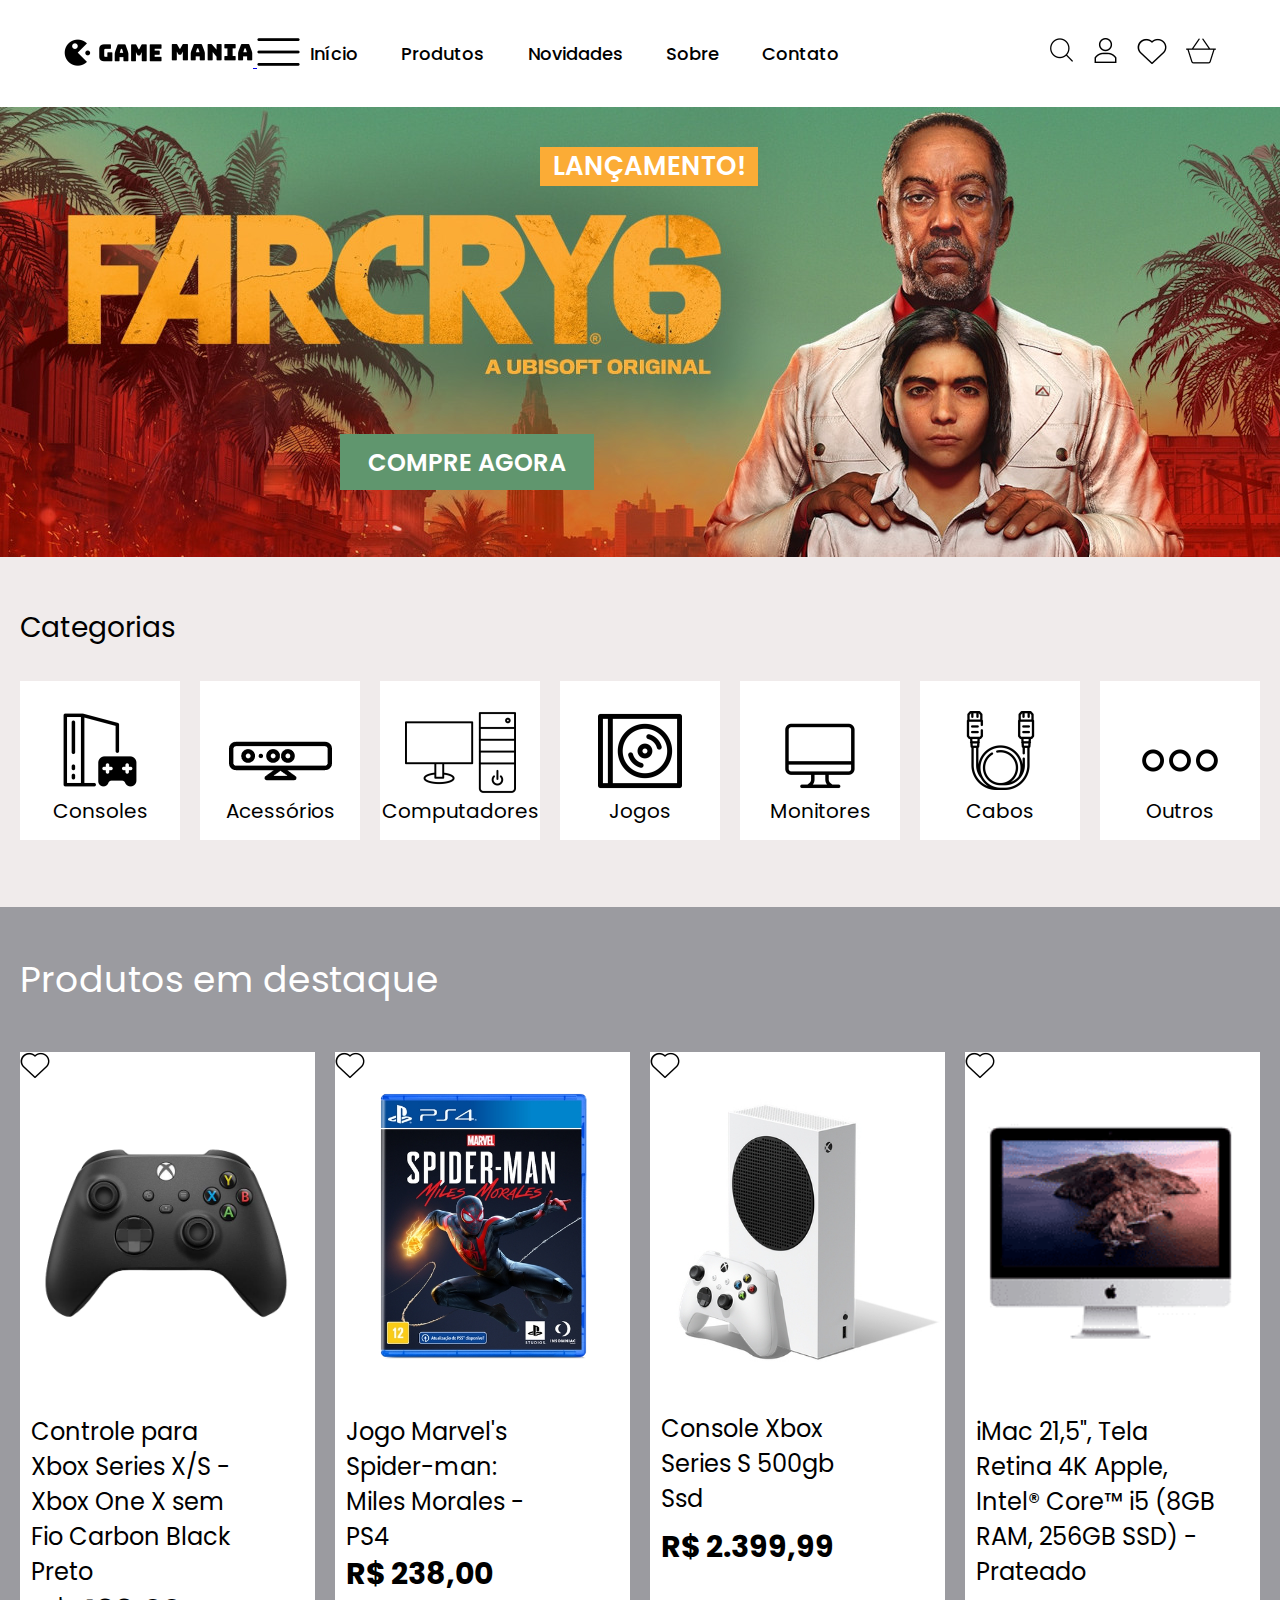
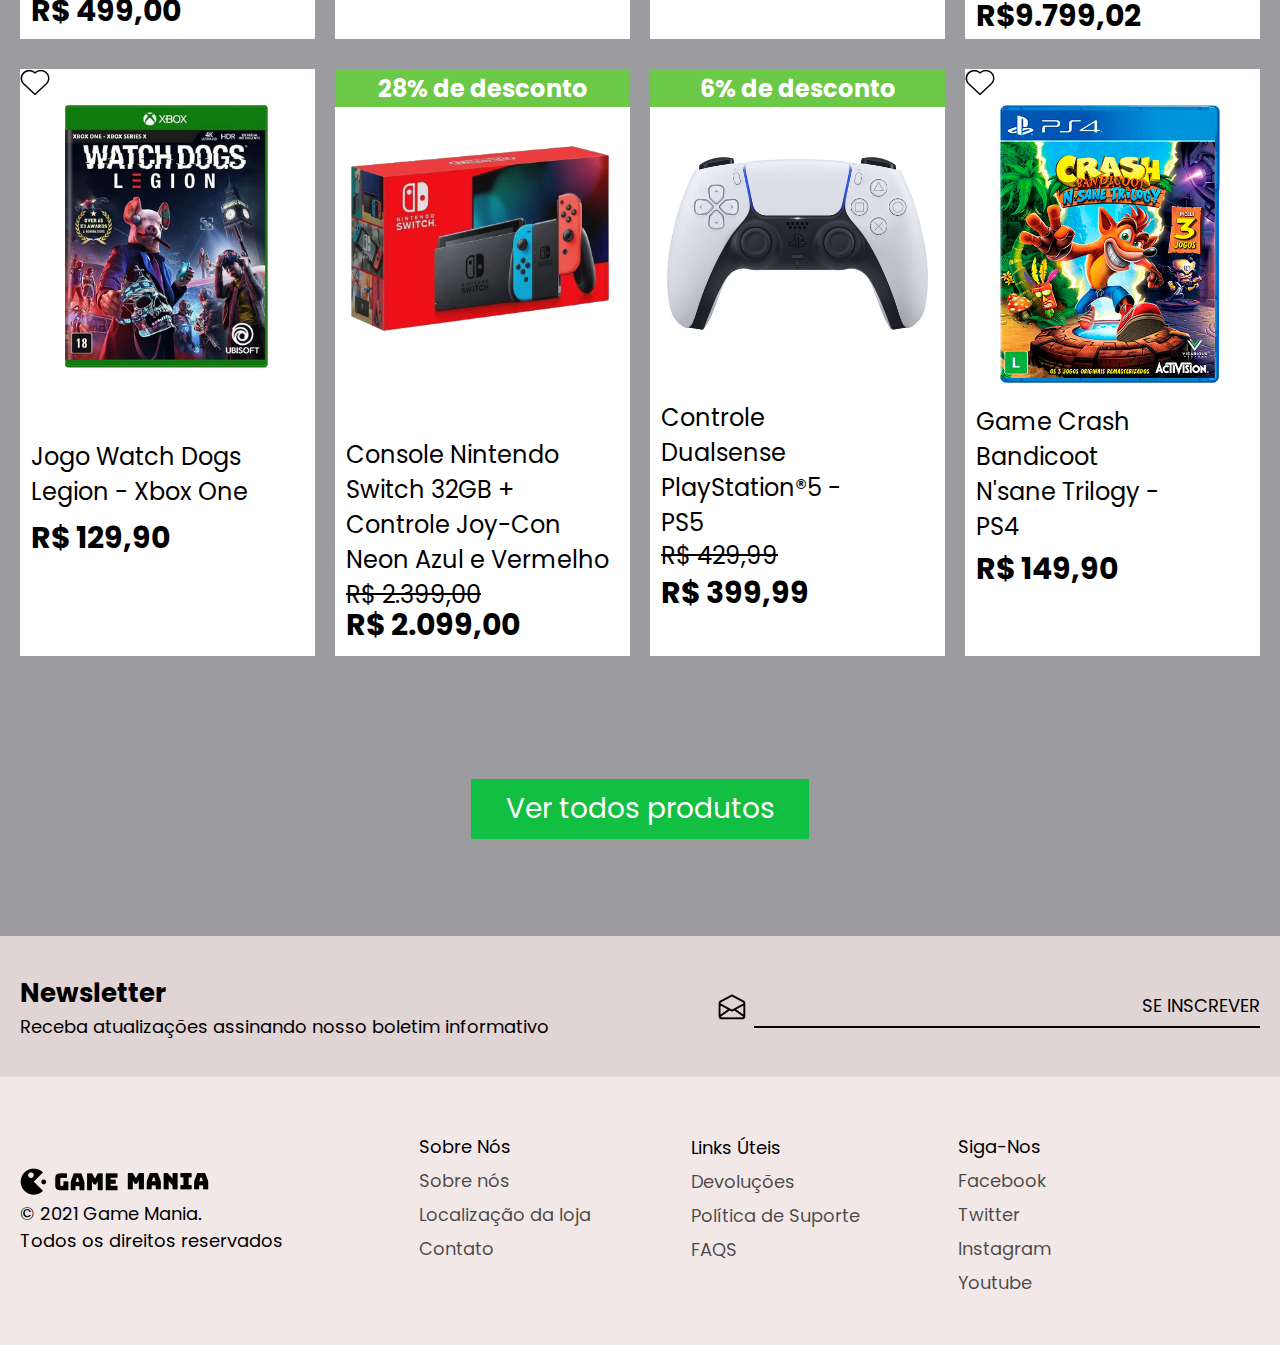
<file: index.html>
<!DOCTYPE html>
<html lang="pt-br">
<head>
    <meta charset="UTF-8">
    <meta http-equiv="X-UA-Compatible" content="IE=edge">
    <meta name="viewport" content="width=device-width, initial-scale=1.0">
    <title>Game Mania</title>
    <link rel="stylesheet" href="css/style.css">
</head>
<body>

    <!-- Header -->
    <header>
        <div class="container-grid">
            <div class="logo-menuhamburguer">
                <a href="index.html"> 
                    <img class="logo" src="img/logo-cortado.png" alt="logo do site Game Mania"> </a>
                <a href="#" class="menu-hamburguer" onclick="mostrarMenu()"> 
                    <img src="img/menu-hamburguer-43.png" alt="Menu Hambúrguer.png"> 
                </a>
            </div>
            <nav id="menu" class="menu-header">
                <a href="index.html">Início</a>
                <a href="produtos.html">Produtos</a>
                <a href="#">Novidades</a>
                <a href="sobre.html">Sobre</a>
                <a href="contato.html">Contato</a>
            </nav>
            <div class="icones">
                <a href="#"> <img src="img/lupa-25.png" alt=""> </a>
                <a href="login.html"> <img src="img/usuario-25.png" alt=""> </a>
                <a href="#"> <img src="img/favorito-30.png" alt=""> </a>
                <a href="#"> <img src="img/cesta-de-compras-30.png" alt=""> </a>
            </div>
        </div>
    </header>

    <!-- Banner -->
    <div class="banner">
        <div class="lancamento">
            <p>Lançamento!</p>
        </div>
        <a href="#" class="compre-agora">
            <p>Compre Agora</p>
        </a>
    </div>

    <!-- Categorias -->
    <section class="categoria">
        <div class="container-grid-2">
            <div class="nome-categorias">
                <p>Categorias</p>
            </div>
            <div class="blocos">
                <a href="#" class="bloco-1">
                    <img src="img/consoles-74.png" alt="console.png">
                    <p>Consoles</p>
                </a>
                <a href="#" class="bloco-2">
                    <img src="img/acessorios-103(1).png" alt="acessórios.png">
                    <p>Acessórios</p>
                </a>
                <a href="#" class="bloco-3"> 
                    <img src="img/computadores111.png" alt="computadores.png">
                    <p>Computadores</p>
                </a>
                <a href="#" class="bloco-4"> 
                    <img src="img/jogos-84.png" alt="jogos.png">
                    <p>Jogos</p>
                </a>
                <a href="#" class="bloco-5">
                    <img src="img/monitores-74.png" alt="monitores.png">
                    <p>Monitores</p>
                </a>
                <a href="#" class="bloco-6">
                    <img src="img/cabos-79.png" alt="cabos.png">
                    <p>Cabos</p>
                </a>
                <a href="#" class="bloco-7">
                    <img src="img/outros-78.png" alt="outros.png">
                    <p>Outros</p>
                </a>
            </div>
        </div>
    </section>

    <!-- Produtos em destaque -->
    <section class="produtos-destaque">
        <div class="container-grid-3">
            <p class="nome-produtos-destaque">Produtos em destaque</p>
            <div class="produtos">
                <a href="#" class="cards">
                    <img class="imagem1-produto" src="./img/controle-xbox-semfundo-cortado.png" alt="controle-xbox.png">
                    <div class="descricao-produto-1">
                        <p>Controle para Xbox Series X/S - Xbox One X sem Fio Carbon Black Preto</p>
                    </div>
                        <div class="preco-1"> 
                            <p>R$ 499,00</p> 
                        </div>
                        <div class="favorito-1">
                            <img src="img/favorito-30.png" alt="">
                        </div>
                </a>
                <a href="#" class="cards">
                    <img class="imagem2-produto" src="img/jogo-spider-man-semfundo-cortado.png" alt="jogo-spiderman.png">
                    <div class="descricao-produto-2">
                        <p>Jogo Marvel's Spider-man: Miles Morales - PS4</p>
                    </div>
                    <div class="preco-2"> 
                        <p>R$ 238,00</p> 
                    </div>
                    <div class="favorito-2">
                        <img src="img/favorito-30.png" alt="">
                    </div>
                </a>
                <a href="#" class="cards">
                    <img class="imagem3-produto" src="img/console-xboxseries-cortado.jpg" alt="console-xboxseries.jpg">
                    <div class="descricao-produto-3" >
                        <p>Console Xbox Series S 500gb Ssd</p>
                    </div>
                    <div class="preco-3">
                        <p>R$ 2.399,99</p>
                    </div>
                    <div class="favorito-3">
                        <img src="img/favorito-30.png" alt="">
                    </div>
                </a>
                <a href="#" class="cards">
                    <img class="imagem-produto-4" src="img/imac.png" alt="imac.png">
                    <div class="descricao-produto-4">
                        <p>iMac 21,5", Tela Retina 4K Apple, Intel® Core™ i5 (8GB RAM, 256GB SSD) - Prateado</p>
                    </div>
                    <div class="preco-4">
                        <p>R$9.799,02</p>
                    </div>
                    <div class="favorito-4">
                        <img src="img/favorito-30.png" alt="">
                    </div>
                </a>
                <a href="#" class="cards">
                    <img class="imagem5-produto" src="img/watchdogs-semfundo-cortado.png" alt="">
                    <div class="descricao-produto-5">
                        <p>Jogo Watch Dogs Legion - Xbox One</p>
                    </div>
                    <div class="preco-5">
                        <p>R$ 129,90</p>
                    </div>
                    <div class="favorito-5">
                        <img src="img/favorito-30.png" alt="">
                    </div>
                </a>
                <a href="#" class="cards">
                    <img class="imagem6-produto" src="img/console-nitendoswitch-semfundo-cortado.png" alt="">
                    <div class="descricao-produto-6">
                        <p>Console Nintendo Switch 32GB + Controle Joy-Con Neon Azul e Vermelho</p>
                    </div>
                    <div class="desconto-6">
                        <p>R$ 2.399,00</p>
                    </div>
                    <div class="preco-6">
                        <p>R$ 2.099,00</p>
                    </div>
                    <div class="favorito-6">
                        <img src="img/favorito-30.png" alt="">
                    </div>
                    <div class="faixa-desconto-6">
                        <p>28% de desconto</p>
                    </div>
                </a>
                <a href="#" class="cards">
                    <img class="imagem7-produto" src="img/controle-ps5-cortado.jpg" alt="">
                    <div class="descricao-produto-7">
                        <p>Controle Dualsense PlayStation®5 - PS5</p>
                    </div>
                    <div class="desconto-7">
                        <p>R$ 429,99</p>
                    </div>
                    <div class="preco-7">
                        <p>R$ 399,99</p>
                    </div>
                    <div class="favorito-7"> 
                        <img src="img/favorito-30.png" alt="">
                    </div>
                    <div class="faixa-desconto-7">
                        <p>6% de desconto</p>
                    </div>
                </a>
                <a href="#" class="cards">
                    <img class="imagem8-produto" src="img/crash-cortado.png" alt="">
                    <div class="descricao-produto-8">
                        <p>Game Crash Bandicoot N'sane Trilogy - PS4</p>
                    </div>
                    <div class="preco-8">
                        <p>R$ 149,90</p>
                    </div>
                    <div class="favorito-8">
                        <img src="img/favorito-30.png" alt="">
                        </div>
                </a>
            </div>
            <a href="#" class="todos-produtos">
                    <p>Ver todos produtos</p> 
            </a>
        </div>
    </section>
    
    <!-- Newsletter -->
    <section class="newsletter">
        <div class="container-grid-4">
            <div class="nome-newsletter">
                <h2>Newsletter</h2>
                <p>Receba atualizações assinando nosso boletim informativo</p>
            </div>
            <img src="img/newsletter-figma.png" alt="">
            <div class="inscricao"> 
                <a href="#">Se Inscrever</a> 
            </div>
            <div class="linha-email"></div>
        </div>
    </section>

    <!-- Footer -->
    <footer>
        <div class="container-grid-5">
            <div class="parte-esquerda">
                <a href="#"> <img src="img/logo-cortado.png" alt="logo.png"> </a>
                <p class="nome-game-mania">© 2021 Game Mania.</p>
                <p class="direitos-reservados">Todos os direitos reservados</p>
            </div>
            <ul class="sobre-nos">
                <li class="nome-sobre-nos">Sobre Nós</li>
                <li> <a href="#">Sobre nós</a> </li>
                <li> <a href="#">Localização da loja</a> </li>
                <li> <a href="#">Contato</a> </li>
            </ul>
            <ul class="links-uteis">
                <li class="nome-links-uteis">Links Úteis</li>
                <li> <a href="#">Devoluções</a> </li>
                <li> <a href="#">Política de Suporte</a> </li>
                <li> <a href="#" class="faqs">Faqs</a> </li>
            </ul>
            <ul class="siga-nos">
                <li class="nome-siga-nos">Siga-Nos</li>
                <li> <a href="#">Facebook</a> </li>
                <li> <a href="#">Twitter</a> </li>
                <li> <a href="#">Instagram</a> </li>
                <li> <a href="#">Youtube</a> </li>
            </ul>
        </div>
    </footer>

    <script>
        let menu = document.getElementById("menu");

        function mostrarMenu() {
            if (menu.style.display == "none") {
                menu.style.display = "flex"
            } else {
                menu.style.display = "none"
            }
        }
    </script>

</body>
</html>
</file>
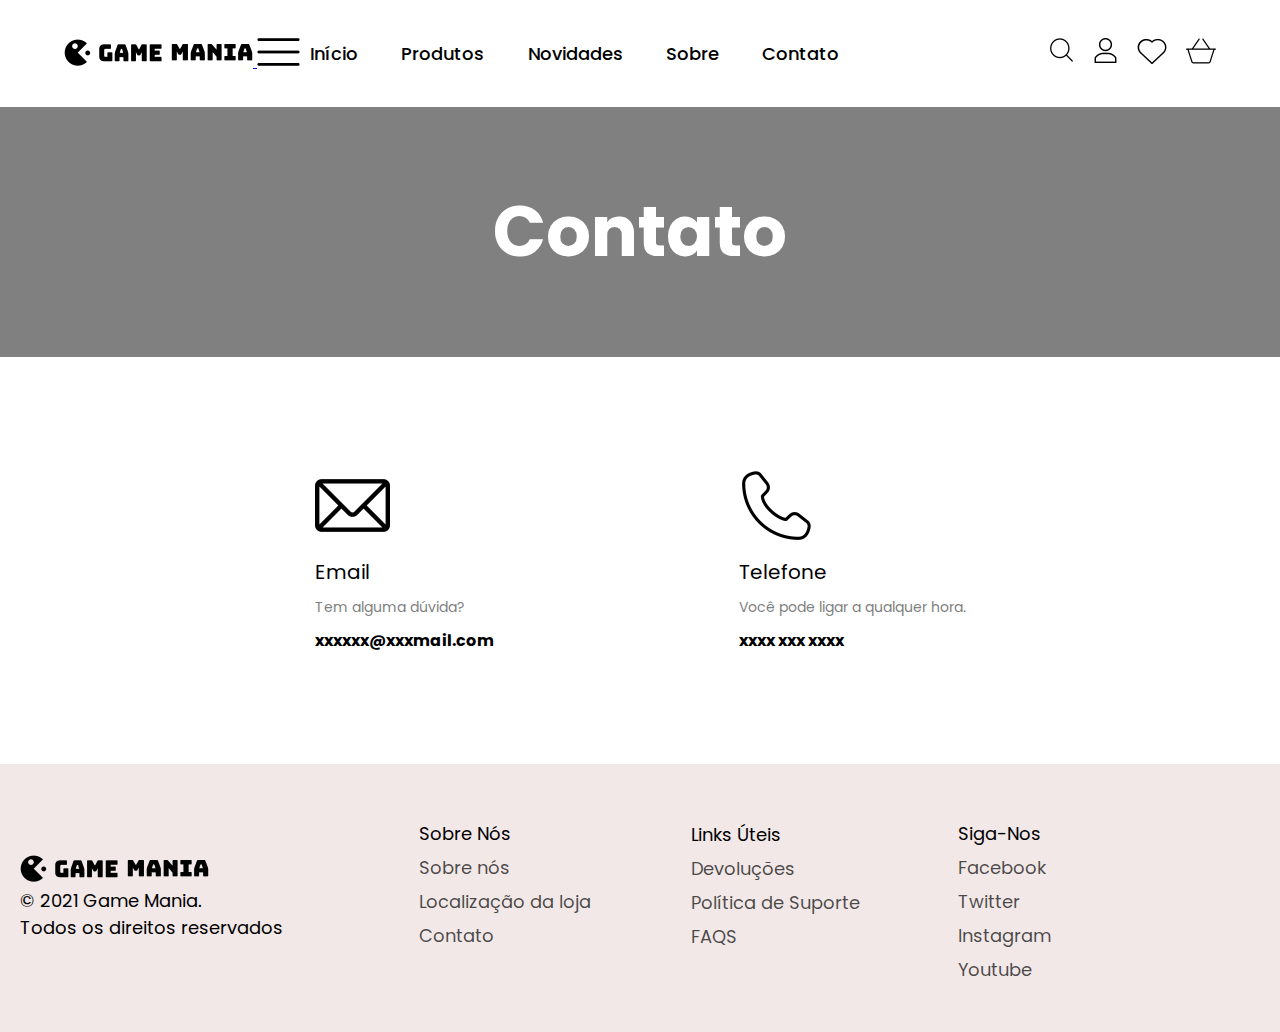
<file: contato.html>
<!DOCTYPE html>
<html lang="pt-br">
<head>
    <meta charset="UTF-8">
    <meta http-equiv="X-UA-Compatible" content="IE=edge">
    <meta name="viewport" content="width=device-width, initial-scale=1.0">
    <title>Contato</title>
    <link rel="stylesheet" href="css/contato.css">
</head>
<body>
    <header>
        <div class="container-grid">
            <div class="logo-menuhamburguer">
                <a href="index.html"> 
                    <img class="logo" src="img/logo-cortado.png" alt="logo do site Game Mania"> </a>
                <a href="#" class="menu-hamburguer" onclick="mostrarMenu()"> 
                    <img src="img/menu-hamburguer-43.png" alt="Menu Hambúrguer.png"> 
                </a>
            </div>
            <nav id="menu" class="menu-header">
                <a href="index.html">Início</a>
                <a href="produtos.html">Produtos</a>
                <a href="#">Novidades</a>
                <a href="sobre.html">Sobre</a>
                <a href="contato.html">Contato</a>
            </nav>
            <div class="icones">
                <a href="#"> <img src="img/lupa-25.png" alt=""> </a>
                <a href="login.html"> <img src="img/usuario-25.png" alt=""> </a>
                <a href="#"> <img src="img/favorito-30.png" alt=""> </a>
                <a href="#"> <img src="img/cesta-de-compras-30.png" alt=""> </a>
            </div>
        </div>
    </header>
    <main>
        <div class="parte-cima">
            <h1>Contato</h1>
        </div>
        <div class="parte-baixo">
            <div class="email">
                <img class="img-email" src="img/email-75.png" alt="email.png">
                <p class="nome-email">Email</p>
                <p class="duvida">Tem alguma dúvida?</p>
                <p class="email-generico">xxxxxx@xxxmail.com</p>
            </div>
            <div>
                <img class="img-telefone" src="img/telefone-75.png" alt="telefone.png">
                <p class="nome-telefone">Telefone</p>
                <p class="ligacao">Você pode ligar a qualquer hora.</p>
                <p class="numero-generico">xxxx xxx xxxx</p>
            </div>
        </div>
    </main>
    <footer>
        <div class="container-grid-5">
            <div class="parte-esquerda">
                <a href="#"> <img src="img/logo-cortado.png" alt="logo.png"> </a>
                <p class="nome-game-mania">© 2021 Game Mania.</p>
                <p class="direitos-reservados">Todos os direitos reservados</p>
            </div>
            <ul class="sobre-nos">
                <li class="nome-sobre-nos">Sobre Nós</li>
                <li> <a href="#">Sobre nós</a> </li>
                <li> <a href="#">Localização da loja</a> </li>
                <li> <a href="#">Contato</a> </li>
            </ul>
            <ul class="links-uteis">
                <li class="nome-links-uteis">Links Úteis</li>
                <li> <a href="#">Devoluções</a> </li>
                <li> <a href="#">Política de Suporte</a> </li>
                <li> <a href="#" class="faqs">Faqs</a> </li>
            </ul>
            <ul class="siga-nos">
                <li class="nome-siga-nos">Siga-Nos</li>
                <li> <a href="#">Facebook</a> </li>
                <li> <a href="#">Twitter</a> </li>
                <li> <a href="#">Instagram</a> </li>
                <li> <a href="#">Youtube</a> </li>
            </ul>
        </div>
    </footer>
    
    <script>
        let menu = document.getElementById("menu");

        function mostrarMenu() {
            if (menu.style.display == "none") {
                menu.style.display = "flex"
            } else {
                menu.style.display = "none"
            }
        }
    </script>
    
</body>
</html>
</file>
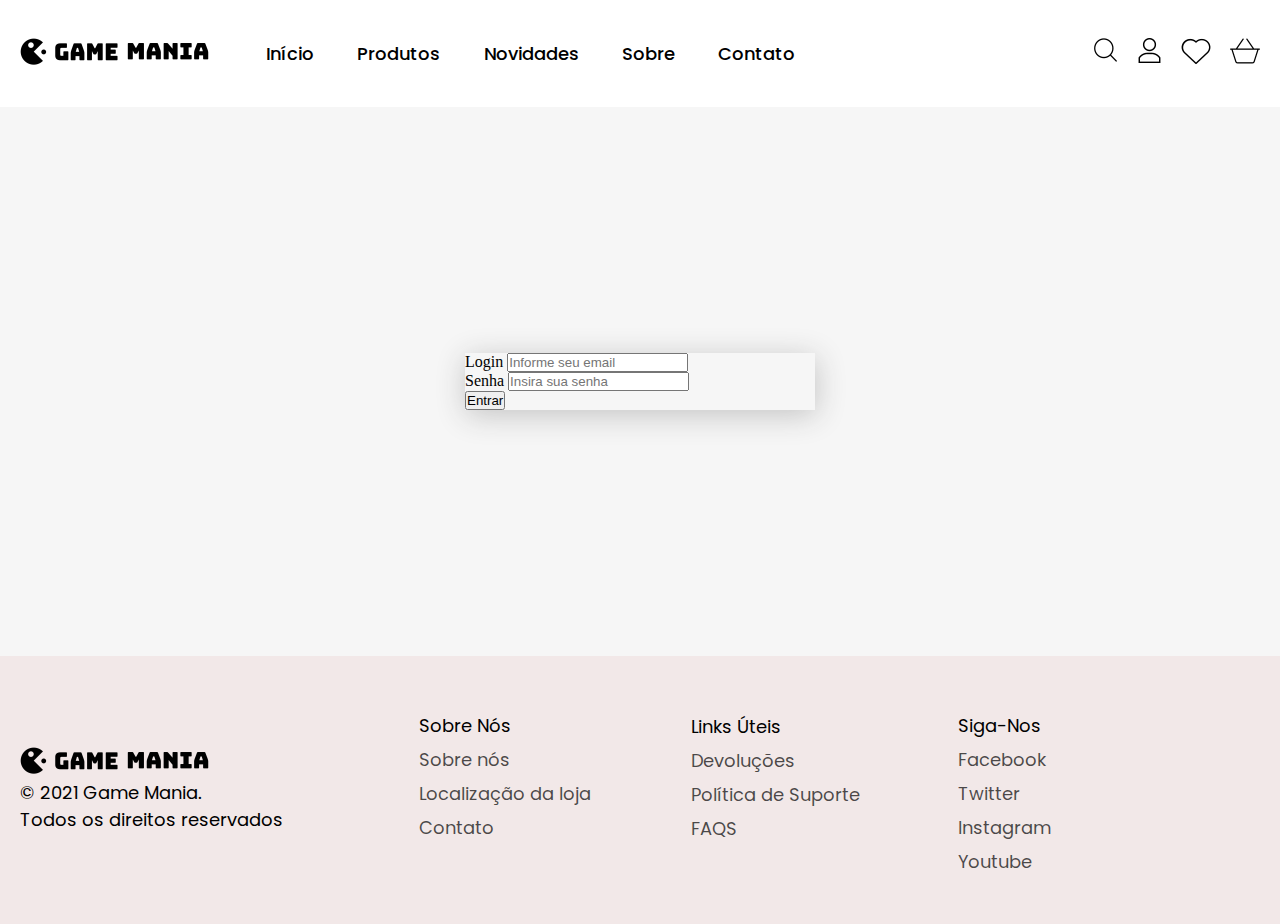
<file: login.html>
<!doctype html>
<html lang="pt-br">
  <head>
    <!-- Required meta tags -->
    <meta charset="utf-8">
    <meta name="viewport" content="width=device-width, initial-scale=1">

    <!-- Bootstrap CSS -->
    <link href="https://cdn.jsdelivr.net/npm/bootstrap@5.1.3/dist/css/bootstrap.min.css" rel="stylesheet" integrity="sha384-1BmE4kWBq78iYhFldvKuhfTAU6auU8tT94WrHftjDbrCEXSU1oBoqyl2QvZ6jIW3" crossorigin="anonymous">
    <link rel="stylesheet" href="css/login.css">
    <title>Login</title>
  </head>
  <body class="fundo">
    <header>
        <div class="container-grid">
            <div class="logo-menuhamburguer">
                <a href="index.html"> 
                    <img class="logo" src="img/logo-cortado.png" alt="logo do site Game Mania"> </a>
                <a href="#" class="menu-hamburguer" onclick="mostrarMenu()"> 
                    <img src="img/menu-hamburguer-43.png" alt="Menu Hambúrguer.png"> 
                </a>
            </div>
            <nav id="menu" class="menu-header">
                <a href="index.html">Início</a>
                <a href="#">Produtos</a>
                <a href="#">Novidades</a>
                <a href="#">Sobre</a>
                <a href="contato.html">Contato</a>
            </nav>
            <div class="icones">
                <a href="#"> <img src="img/lupa-25.png" alt=""> </a>
                <a href="#"> <img src="img/usuario-25.png" alt=""> </a>
                <a href="#"> <img src="img/favorito-30.png" alt=""> </a>
                <a href="#"> <img src="img/cesta-de-compras-30.png" alt=""> </a>
            </div>
        </div>
    </header>
    <main>
        <div class="card" id="telaLogin">
            <div class="card-body">
                <form>
                    <div class="mb-3">
                        <label class="form-label">Login</label>
                        <input type="email" class="form-control" id="" aria-describedby="emailHelp" placeholder="Informe seu email">
                    </div>
                    <div class="mb-3">
                        <label class="form-label">Senha</label>
                        <input type="password" class="form-control" id="" placeholder="Insira sua senha">
                    </div>
                    <div class="d-grid gap-2">
                        <button class="btn btn-success" type="button">Entrar</button>
                    </div>
                </form>
            </div>
        </div>
    </main>
      <footer>
        <div class="container-grid-5">
            <div class="parte-esquerda">
                <a href="#"> <img src="img/logo-cortado.png" alt="logo.png"> </a>
                <p class="nome-game-mania">© 2021 Game Mania.</p>
                <p class="direitos-reservados">Todos os direitos reservados</p>
            </div>
            <ul class="sobre-nos">
                <li class="nome-sobre-nos">Sobre Nós</li>
                <li> <a href="#">Sobre nós</a> </li>
                <li> <a href="#">Localização da loja</a> </li>
                <li> <a href="#">Contato</a> </li>
            </ul>
            <ul class="links-uteis">
                <li class="nome-links-uteis">Links Úteis</li>
                <li> <a href="#">Devoluções</a> </li>
                <li> <a href="#">Política de Suporte</a> </li>
                <li> <a href="#" class="faqs">Faqs</a> </li>
            </ul>
            <ul class="siga-nos">
                <li class="nome-siga-nos">Siga-Nos</li>
                <li> <a href="#">Facebook</a> </li>
                <li> <a href="#">Twitter</a> </li>
                <li> <a href="#">Instagram</a> </li>
                <li> <a href="#">Youtube</a> </li>
            </ul>
        </div>
    </footer>
    
    <script>
        let menu = document.getElementById("menu");

        function mostrarMenu() {
            if (menu.style.display == "none") {
                menu.style.display = "flex"
            } else {
                menu.style.display = "none"
            }
        }
    </script>
    
    <!-- <script src="https://cdn.jsdelivr.net/npm/bootstrap@5.1.3/dist/js/bootstrap.bundle.min.js" integrity="sha384-ka7Sk0Gln4gmtz2MlQnikT1wXgYsOg+OMhuP+IlRH9sENBO0LRn5q+8nbTov4+1p" crossorigin="anonymous"></script> -->

  </body>
</html>
</file>
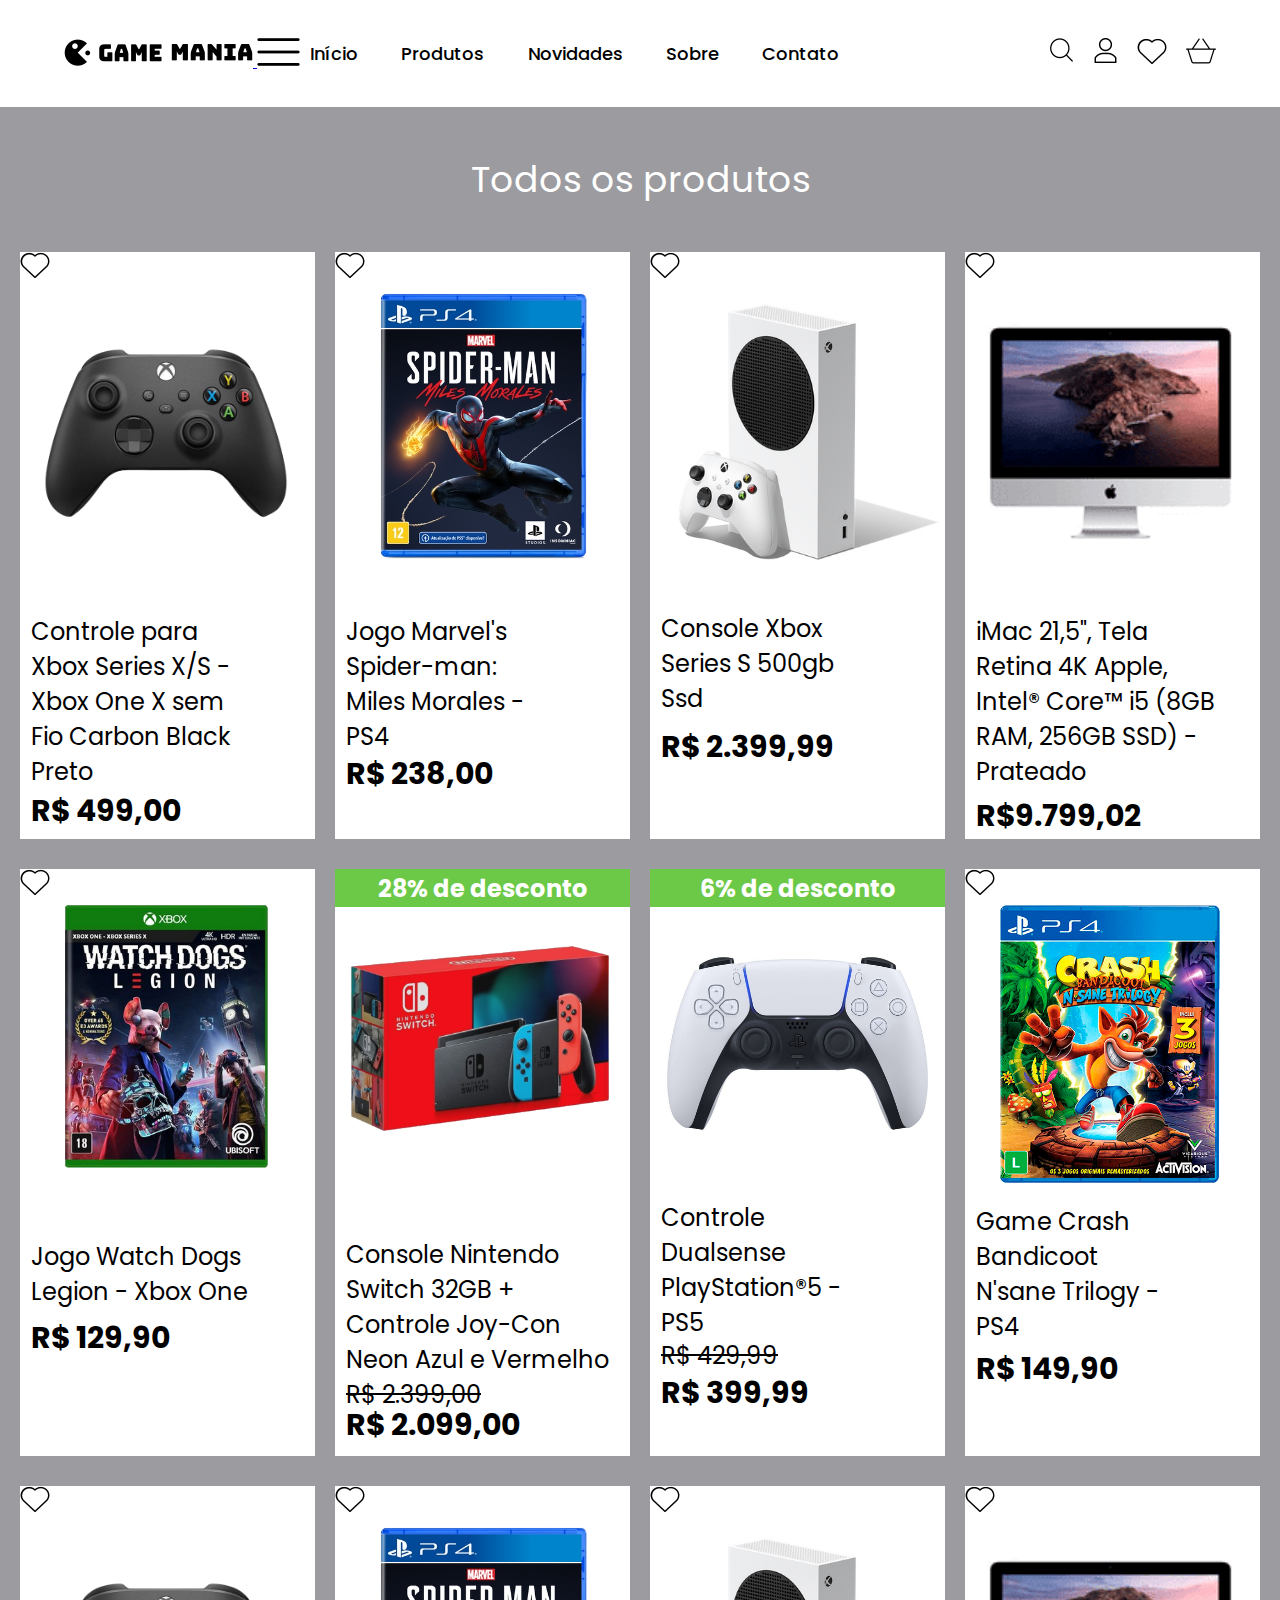
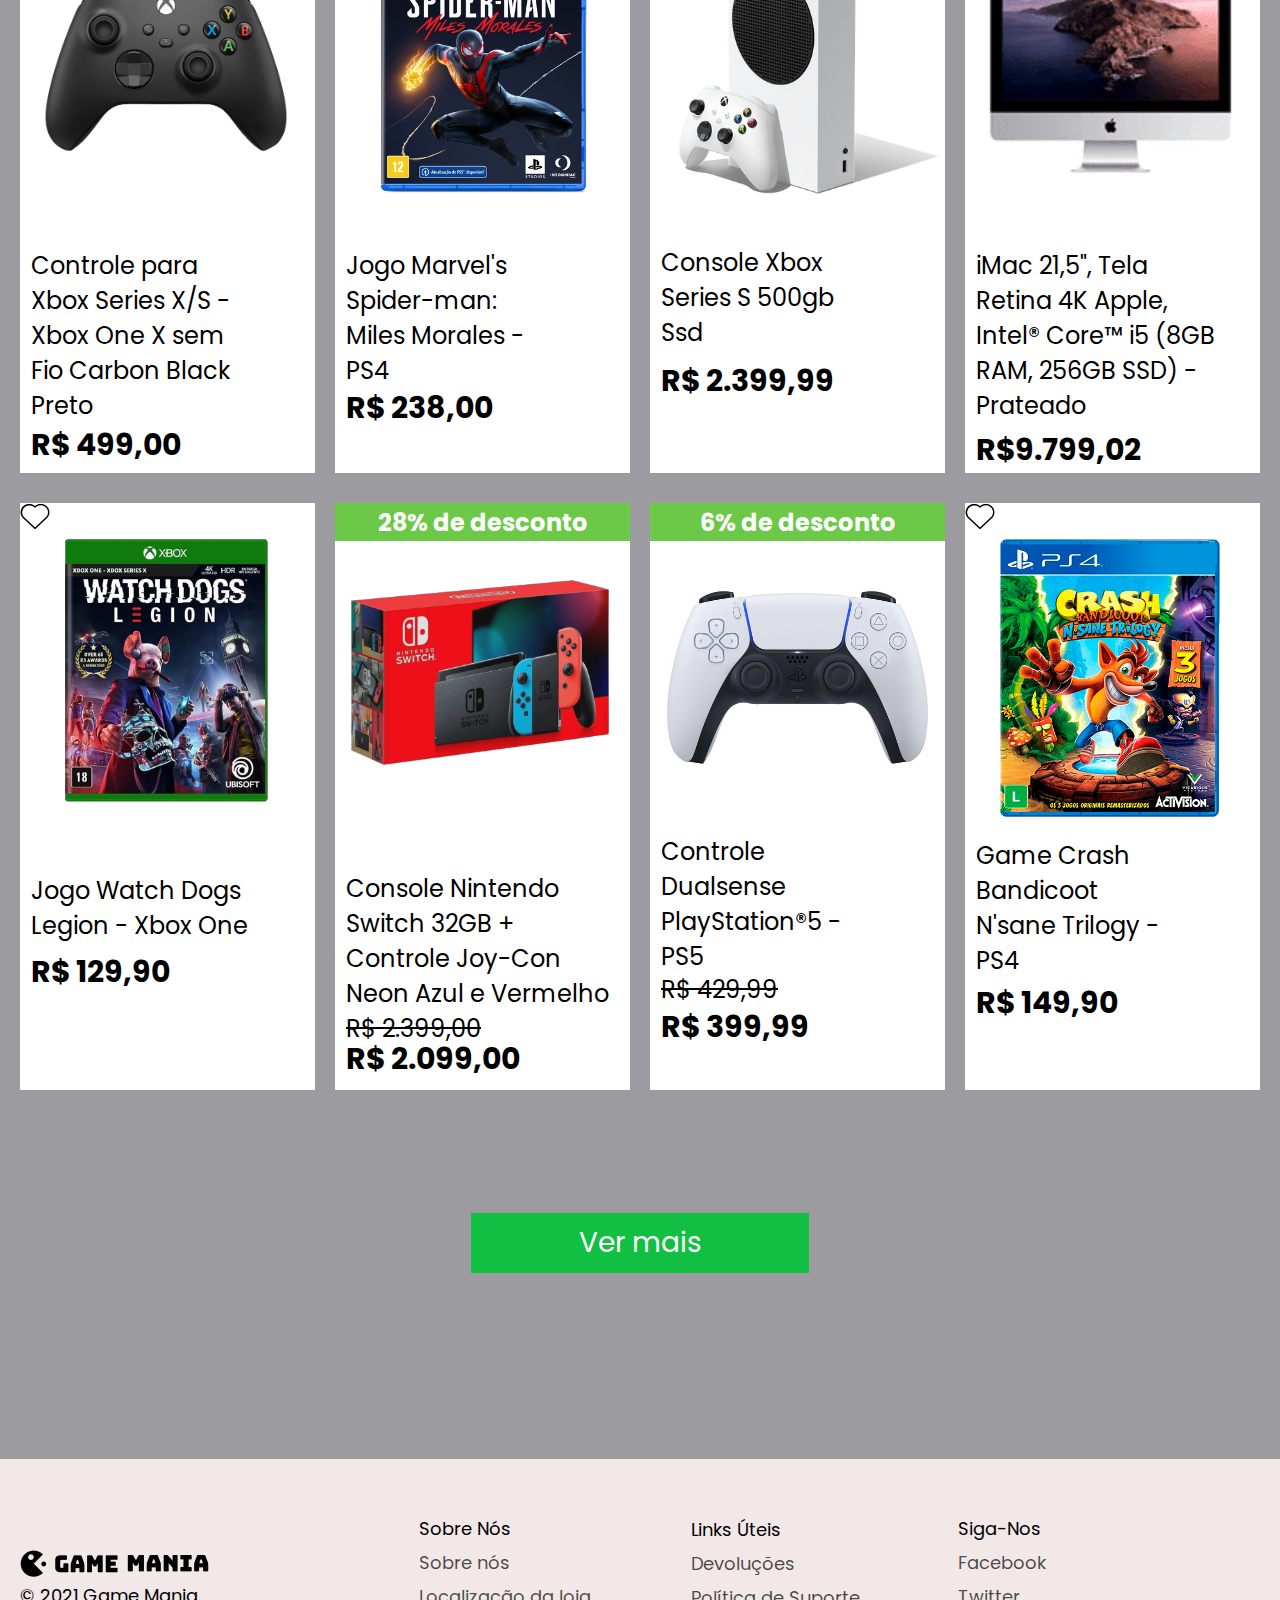
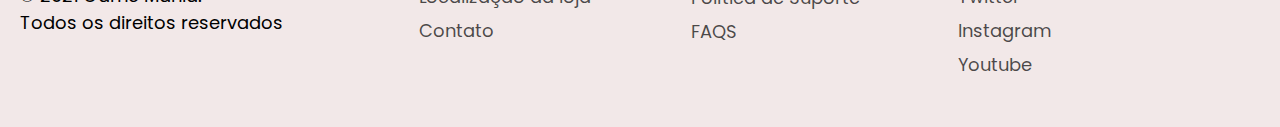
<file: produtos.html>
<!DOCTYPE html>
<html lang="pt-br">
<head>
    <meta charset="UTF-8">
    <meta http-equiv="X-UA-Compatible" content="IE=edge">
    <meta name="viewport" content="width=device-width, initial-scale=1.0">
    <title>Produtos</title>
    <link rel="stylesheet" href="css/produtos.css">
</head>
<body>

    <!-- Header -->
    <header>
        <div class="container-grid">
            <div class="logo-menuhamburguer">
                <a href="index.html"> 
                    <img class="logo" src="img/logo-cortado.png" alt="logo do site Game Mania"> </a>
                <a href="#" class="menu-hamburguer" onclick="mostrarMenu()"> 
                    <img src="img/menu-hamburguer-43.png" alt="Menu Hambúrguer.png"> 
                </a>
            </div>
            <nav id="menu" class="menu-header">
                <a href="index.html">Início</a>
                <a href="produtos.html">Produtos</a>
                <a href="#">Novidades</a>
                <a href="sobre.html">Sobre</a>
                <a href="contato.html">Contato</a>
            </nav>
            <div class="icones">
                <a href="#"> <img src="img/lupa-25.png" alt=""> </a>
                <a href="login.html"> <img src="img/usuario-25.png" alt=""> </a>
                <a href="#"> <img src="img/favorito-30.png" alt=""> </a>
                <a href="#"> <img src="img/cesta-de-compras-30.png" alt=""> </a>
            </div>
        </div>
    </header>
    
    <!-- Produtos em destaque -->
    <section class="produtos-destaque">
        <div class="container-grid-3">
            <p class="nome-produtos-destaque">Todos os produtos</p>
            <div class="produtos">
                <a href="#" class="cards">
                    <img class="imagem1-produto" src="./img/controle-xbox-semfundo-cortado.png" alt="controle-xbox.png">
                    <div class="descricao-produto-1">
                        <p>Controle para Xbox Series X/S - Xbox One X sem Fio Carbon Black Preto</p>
                    </div>
                        <div class="preco-1"> 
                            <p>R$ 499,00</p> 
                        </div>
                        <div class="favorito-1">
                            <img src="img/favorito-30.png" alt="">
                        </div>
                </a>
                <a href="#" class="cards">
                    <img class="imagem2-produto" src="img/jogo-spider-man-semfundo-cortado.png" alt="jogo-spiderman.png">
                    <div class="descricao-produto-2">
                        <p>Jogo Marvel's Spider-man: Miles Morales - PS4</p>
                    </div>
                    <div class="preco-2"> 
                        <p>R$ 238,00</p> 
                    </div>
                    <div class="favorito-2">
                        <img src="img/favorito-30.png" alt="">
                    </div>
                </a>
                <a href="#" class="cards">
                    <img class="imagem3-produto" src="img/console-xboxseries-cortado.jpg" alt="console-xboxseries.jpg">
                    <div class="descricao-produto-3" >
                        <p>Console Xbox Series S 500gb Ssd</p>
                    </div>
                    <div class="preco-3">
                        <p>R$ 2.399,99</p>
                    </div>
                    <div class="favorito-3">
                        <img src="img/favorito-30.png" alt="">
                    </div>
                </a>
                <a href="#" class="cards">
                    <img class="imagem-produto-4" src="img/imac.png" alt="imac.png">
                    <div class="descricao-produto-4">
                        <p>iMac 21,5", Tela Retina 4K Apple, Intel® Core™ i5 (8GB RAM, 256GB SSD) - Prateado</p>
                    </div>
                    <div class="preco-4">
                        <p>R$9.799,02</p>
                    </div>
                    <div class="favorito-4">
                        <img src="img/favorito-30.png" alt="">
                    </div>
                </a>
                <a href="#" class="cards">
                    <img class="imagem5-produto" src="img/watchdogs-semfundo-cortado.png" alt="">
                    <div class="descricao-produto-5">
                        <p>Jogo Watch Dogs Legion - Xbox One</p>
                    </div>
                    <div class="preco-5">
                        <p>R$ 129,90</p>
                    </div>
                    <div class="favorito-5">
                        <img src="img/favorito-30.png" alt="">
                    </div>
                </a>
                <a href="#" class="cards">
                    <img class="imagem6-produto" src="img/console-nitendoswitch-semfundo-cortado.png" alt="">
                    <div class="descricao-produto-6">
                        <p>Console Nintendo Switch 32GB + Controle Joy-Con Neon Azul e Vermelho</p>
                    </div>
                    <div class="desconto-6">
                        <p>R$ 2.399,00</p>
                    </div>
                    <div class="preco-6">
                        <p>R$ 2.099,00</p>
                    </div>
                    <div class="favorito-6">
                        <img src="img/favorito-30.png" alt="">
                    </div>
                    <div class="faixa-desconto-6">
                        <p>28% de desconto</p>
                    </div>
                </a>
                <a href="#" class="cards">
                    <img class="imagem7-produto" src="img/controle-ps5-cortado.jpg" alt="">
                    <div class="descricao-produto-7">
                        <p>Controle Dualsense PlayStation®5 - PS5</p>
                    </div>
                    <div class="desconto-7">
                        <p>R$ 429,99</p>
                    </div>
                    <div class="preco-7">
                        <p>R$ 399,99</p>
                    </div>
                    <div class="favorito-7"> 
                        <img src="img/favorito-30.png" alt="">
                    </div>
                    <div class="faixa-desconto-7">
                        <p>6% de desconto</p>
                    </div>
                </a>
                <a href="#" class="cards">
                    <img class="imagem8-produto" src="img/crash-cortado.png" alt="">
                    <div class="descricao-produto-8">
                        <p>Game Crash Bandicoot N'sane Trilogy - PS4</p>
                    </div>
                    <div class="preco-8">
                        <p>R$ 149,90</p>
                    </div>
                    <div class="favorito-8">
                        <img src="img/favorito-30.png" alt="">
                        </div>
                </a>            
                <a href="#" class="cards">
                    <img class="imagem1-produto" src="./img/controle-xbox-semfundo-cortado.png" alt="controle-xbox.png">
                    <div class="descricao-produto-1">
                        <p>Controle para Xbox Series X/S - Xbox One X sem Fio Carbon Black Preto</p>
                    </div>
                    <div class="preco-1"> 
                        <p>R$ 499,00</p> 
                    </div>
                    <div class="favorito-1">
                        <img src="img/favorito-30.png" alt="">
                    </div>
                </a>
                <a href="#" class="cards">
                    <img class="imagem2-produto" src="img/jogo-spider-man-semfundo-cortado.png" alt="jogo-spiderman.png">
                    <div class="descricao-produto-2">
                        <p>Jogo Marvel's Spider-man: Miles Morales - PS4</p>
                    </div>
                    <div class="preco-2"> 
                        <p>R$ 238,00</p> 
                    </div>
                    <div class="favorito-2">
                        <img src="img/favorito-30.png" alt="">
                    </div>
                </a>
                <a href="#" class="cards">
                    <img class="imagem3-produto" src="img/console-xboxseries-cortado.jpg" alt="console-xboxseries.jpg">
                    <div class="descricao-produto-3" >
                        <p>Console Xbox Series S 500gb Ssd</p>
                    </div>
                    <div class="preco-3">
                        <p>R$ 2.399,99</p>
                    </div>
                    <div class="favorito-3">
                        <img src="img/favorito-30.png" alt="">
                    </div>
                </a>
                <a href="#" class="cards">
                    <img class="imagem-produto-4" src="img/imac.png" alt="imac.png">
                    <div class="descricao-produto-4">
                        <p>iMac 21,5", Tela Retina 4K Apple, Intel® Core™ i5 (8GB RAM, 256GB SSD) - Prateado</p>
                    </div>
                    <div class="preco-4">
                        <p>R$9.799,02</p>
                    </div>
                    <div class="favorito-4">
                        <img src="img/favorito-30.png" alt="">
                    </div>
                </a>
                <a href="#" class="cards">
                    <img class="imagem5-produto" src="img/watchdogs-semfundo-cortado.png" alt="">
                    <div class="descricao-produto-5">
                        <p>Jogo Watch Dogs Legion - Xbox One</p>
                    </div>
                    <div class="preco-5">
                        <p>R$ 129,90</p>
                    </div>
                    <div class="favorito-5">
                        <img src="img/favorito-30.png" alt="">
                    </div>
                </a>
                <a href="#" class="cards">
                    <img class="imagem6-produto" src="img/console-nitendoswitch-semfundo-cortado.png" alt="">
                    <div class="descricao-produto-6">
                        <p>Console Nintendo Switch 32GB + Controle Joy-Con Neon Azul e Vermelho</p>
                    </div>
                    <div class="desconto-6">
                        <p>R$ 2.399,00</p>
                    </div>
                    <div class="preco-6">
                        <p>R$ 2.099,00</p>
                    </div>
                    <div class="favorito-6">
                        <img src="img/favorito-30.png" alt="">
                    </div>
                    <div class="faixa-desconto-6">
                        <p>28% de desconto</p>
                    </div>
                </a>
                <a href="#" class="cards">
                    <img class="imagem7-produto" src="img/controle-ps5-cortado.jpg" alt="">
                    <div class="descricao-produto-7">
                        <p>Controle Dualsense PlayStation®5 - PS5</p>
                    </div>
                    <div class="desconto-7">
                        <p>R$ 429,99</p>
                    </div>
                    <div class="preco-7">
                        <p>R$ 399,99</p>
                    </div>
                    <div class="favorito-7"> 
                        <img src="img/favorito-30.png" alt="">
                    </div>
                    <div class="faixa-desconto-7">
                        <p>6% de desconto</p>
                    </div>
                </a>
                <a href="#" class="cards">
                    <img class="imagem8-produto" src="img/crash-cortado.png" alt="">
                    <div class="descricao-produto-8">
                        <p>Game Crash Bandicoot N'sane Trilogy - PS4</p>
                    </div>
                    <div class="preco-8">
                        <p>R$ 149,90</p>
                    </div>
                    <div class="favorito-8">
                        <img src="img/favorito-30.png" alt="">
                    </div>
                </a>
            </div>
            <a href="#" class="ver-mais">
                <p>Ver mais</p> 
            </a>
        </div>
    </section>

    <!-- Footer -->
    <footer>
        <div class="container-grid-5">
            <div class="parte-esquerda">
                <a href="#"> <img src="img/logo-cortado.png" alt="logo.png"> </a>
                <p class="nome-game-mania">© 2021 Game Mania.</p>
                <p class="direitos-reservados">Todos os direitos reservados</p>
            </div>
            <ul class="sobre-nos">
                <li class="nome-sobre-nos">Sobre Nós</li>
                <li> <a href="#">Sobre nós</a> </li>
                <li> <a href="#">Localização da loja</a> </li>
                <li> <a href="#">Contato</a> </li>
            </ul>
            <ul class="links-uteis">
                <li class="nome-links-uteis">Links Úteis</li>
                <li> <a href="#">Devoluções</a> </li>
                <li> <a href="#">Política de Suporte</a> </li>
                <li> <a href="#" class="faqs">Faqs</a> </li>
            </ul>
            <ul class="siga-nos">
                <li class="nome-siga-nos">Siga-Nos</li>
                <li> <a href="#">Facebook</a> </li>
                <li> <a href="#">Twitter</a> </li>
                <li> <a href="#">Instagram</a> </li>
                <li> <a href="#">Youtube</a> </li>
            </ul>
        </div>
    </footer>
    
    <script>
        let menu = document.getElementById("menu");

        function mostrarMenu() {
            if (menu.style.display == "none") {
                menu.style.display = "flex"
            } else {
                menu.style.display = "none"
            }
        }
    </script>
    
</body>
</html>
</file>
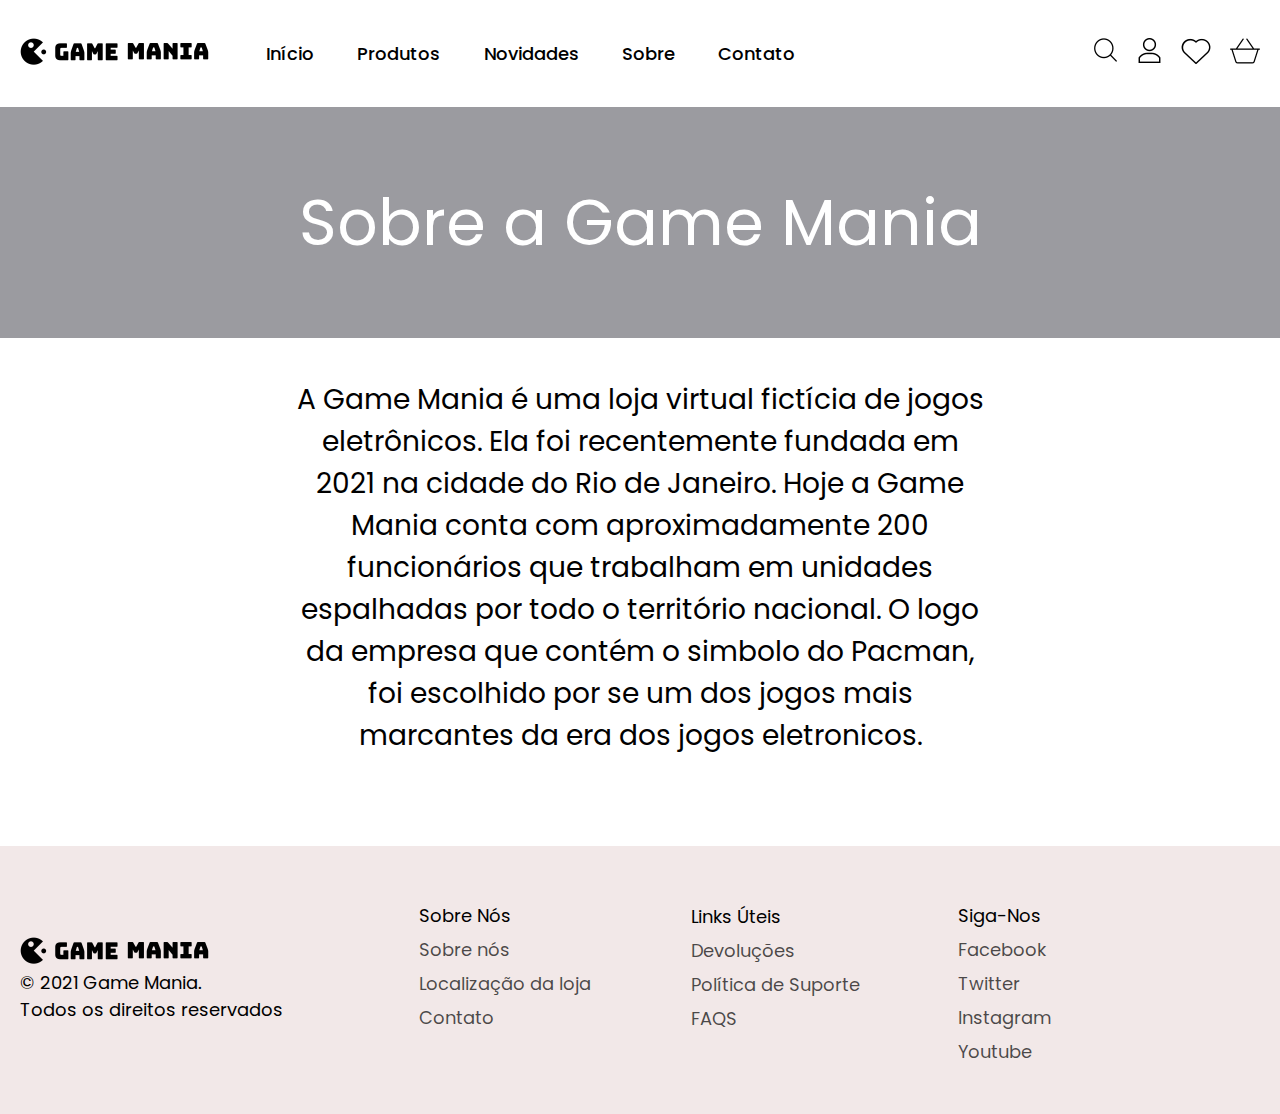
<file: sobre.html>
<!DOCTYPE html>
<html lang="pt-br">
<head>
    <meta charset="UTF-8">
    <meta http-equiv="X-UA-Compatible" content="IE=edge">
    <meta name="viewport" content="width=device-width, initial-scale=1.0">
    <title>Sobre</title>
    <link rel="stylesheet" href="css/sobre.css">
</head>
<body>
    
    <header>
        <div class="container-grid">
            <div class="logo-menuhamburguer">
                <a href="index.html"> 
                    <img class="logo" src="img/logo-cortado.png" alt="logo do site Game Mania"> </a>
                <a href="#" class="menu-hamburguer" onclick="mostrarMenu()"> 
                    <img src="img/menu-hamburguer-43.png" alt="Menu Hambúrguer.png"> 
                </a>
            </div>
            <nav id="menu" class="menu-header">
                <a href="index.html">Início</a>
                <a href="produtos.html">Produtos</a>
                <a href="#">Novidades</a>
                <a href="sobre.html">Sobre</a>
                <a href="contato.html">Contato</a>
            </nav>
            <div class="icones">
                <a href="#"> <img src="img/lupa-25.png" alt=""> </a>
                <a href="login.html"> <img src="img/usuario-25.png" alt=""> </a>
                <a href="#"> <img src="img/favorito-30.png" alt=""> </a>
                <a href="#"> <img src="img/cesta-de-compras-30.png" alt=""> </a>
            </div>
        </div>
    </header>
    
    <main>
        <div class="sobre">
            <p>Sobre a Game Mania</p>
        </div>
        <div class="historia">
            <p>A Game Mania é uma loja virtual fictícia de jogos eletrônicos. Ela foi recentemente fundada em 2021 na cidade do Rio de Janeiro. 
                Hoje a Game Mania conta com aproximadamente 200 funcionários que trabalham em unidades espalhadas por todo o território nacional. 
                O logo da empresa que contém o simbolo do Pacman, foi escolhido por se um dos jogos mais marcantes da era dos jogos eletronicos. </p>
        </div>
    </main>
    
    <footer>
        <div class="container-grid-5">
            <div class="parte-esquerda">
                <a href="#"> <img src="img/logo-cortado.png" alt="logo.png"> </a>
                <p class="nome-game-mania">© 2021 Game Mania.</p>
                <p class="direitos-reservados">Todos os direitos reservados</p>
            </div>
            <ul class="sobre-nos">
                <li class="nome-sobre-nos">Sobre Nós</li>
                <li> <a href="#">Sobre nós</a> </li>
                <li> <a href="#">Localização da loja</a> </li>
                <li> <a href="#">Contato</a> </li>
            </ul>
            <ul class="links-uteis">
                <li class="nome-links-uteis">Links Úteis</li>
                <li> <a href="#">Devoluções</a> </li>
                <li> <a href="#">Política de Suporte</a> </li>
                <li> <a href="#" class="faqs">Faqs</a> </li>
            </ul>
            <ul class="siga-nos">
                <li class="nome-siga-nos">Siga-Nos</li>
                <li> <a href="#">Facebook</a> </li>
                <li> <a href="#">Twitter</a> </li>
                <li> <a href="#">Instagram</a> </li>
                <li> <a href="#">Youtube</a> </li>
            </ul>
        </div>
    </footer>

    <script>
        let menu = document.getElementById("menu");

        function mostrarMenu() {
            if (menu.style.display == "none") {
                menu.style.display = "flex"
            } else {
                menu.style.display = "none"
            }
        }
    </script>

</body>
</html>
</file>
<file: css/style.css>
@import url('https://fonts.googleapis.com/css2?family=Poppins:wght@500;600;700&display=swap');

* {
    margin: 0;
    padding: 0;
    box-sizing: border-box;
}

/* Header */
header {
    height: 107px;
}

.container-grid {
    width: 90%;
    max-width: 1240px;
    height: 100%;
    margin: auto;
    display: flex;
    align-items: center;
    justify-content: space-between;
    position: relative;
}

.menu-header {
    width: 529px;
    position: absolute;
    left: 246px;
    display: flex;
    justify-content: space-between;
    z-index: 1;
}

.menu-header a {
    text-decoration: none;
    color: black;
    font-family: 'Poppins', sans-serif;
    font-size: 18px;
    font-weight: 500;
}

.icones {
    width: 167px;
    display: flex;
    justify-content: space-between;
}

.barras {
    display: none;
}

/* Banner */
.banner {
    background-image: url(../img/banner-1440.jpg);
    height: 450px;
    background-repeat: no-repeat;
    background-position: center;
    background-size: cover;
    position: relative;
    z-index: 0;
}

.lancamento {
    width: 218px;
    height: 39px;
    background-color: #FBAC36;
    display: flex;
    align-items: center;
    justify-content: center;
    position: absolute;
    top: 40px;
    left: 540px;
}

.lancamento p {
    font-family: "Poppins", sans-serif;
    color: white;
    text-transform: uppercase;
    font-weight: 600;
    font-size: 26px;
}

.compre-agora {
    width: 254px;
    height: 56px;
    background-color: #60966E;
    text-decoration: none;
    display: flex;
    justify-content: center;
    align-items: center;
    position: absolute;
    bottom: 67px;
    left: 340px;
}

.compre-agora p {
    color: white;
    font-family: "Poppins", sans-serif;
    font-size: 24px;
    text-transform: uppercase;
    font-weight: 600;
}

/* Categorias */
.categoria {
    height: 350px;
    background-color: #F0EBEB;
}

.container-grid-2 {
    width: 1240px;
    height: 100%;
    margin: 0 auto;
    position: relative;
}

.nome-categorias {
    position: absolute;
    top: 50px;
}

.nome-categorias p {
    font-family: "Poppins", sans-serif;
    font-size: 28px;
}

.blocos {
    width: 100%;
    height: 159px;
    background-color: #F0EBEB;
    display: flex;
    justify-content: space-between;
    position: absolute;
    bottom: 67px;
}

.bloco-1 {
    width: 160px;
    height: 159px;
    background-color: white;
    text-decoration: none;
    display: flex;
    align-items: center;
    flex-direction: column;
    justify-content: center;
    position: relative;
}

.bloco-1 img {
    position: absolute;
    bottom: 53px;
}

.bloco-1 p {
    font-family: "Poppins", sans-serif;
    font-size: 20px;
    color: black;
    position: absolute;
    bottom: 14px;
}

.bloco-2 {
    width: 160px;
    height: 159px;
    background-color: white;
    text-decoration: none;
    display: flex;
    align-items: center;
    flex-direction: column;
    justify-content: center;
    position: relative;
}

.bloco-2 p {
    font-family: "Poppins", sans-serif;
    font-size: 20px;
    color: black;
    position: absolute;
    bottom: 14px;
}

.bloco-3 {
    width: 160px;
    height: 159px;
    background-color: white;
    text-decoration: none;
    display: flex;
    align-items: center;
    flex-direction: column;
    justify-content: center;
    position: relative;
}

.bloco-3 img {
    position: absolute;
    bottom: 45px;
}

.bloco-3 p {
    font-family: "Poppins", sans-serif;
    font-size: 20px;
    color: black;
    position: absolute;
    bottom: 14px;
}

.bloco-4 {
    width: 160px;
    height: 159px;
    background-color: white;
    text-decoration: none;
    display: flex;
    align-items: center;
    flex-direction: column;
    justify-content: center;
    position: relative;
}

.bloco-4 img {
    position: absolute;
    bottom: 47px;
}

.bloco-4 p {
    font-family: "Poppins", sans-serif;
    font-size: 20px;
    color: black;
    position: absolute;
    bottom: 14px;
}

.bloco-5 {
    width: 160px;
    height: 159px;
    background-color: white;
    text-decoration: none;
    display: flex;
    align-items: center;
    flex-direction: column;
    justify-content: center;
    position: relative;
}

.bloco-5 img {
    position: absolute;
    bottom: 47px;
}

.bloco-5 p {
    font-family: "Poppins", sans-serif;
    font-size: 20px;
    color: black;
    position: absolute;
    bottom: 14px;
}

.bloco-6 {
    width: 160px;
    height: 159px;
    background-color: white;
    text-decoration: none;
    display: flex;
    align-items: center;
    flex-direction: column;
    justify-content: center;
    position: relative;
}

.bloco-6 img {
    position: absolute;
    bottom: 50px;
}

.bloco-6 p {
    font-family: "Poppins", sans-serif;
    font-size: 20px;
    color: black;
    position: absolute;
    bottom: 14px;
}

.bloco-7 {
    width: 160px;
    height: 159px;
    background-color: white;
    text-decoration: none;
    display: flex;
    align-items: center;
    flex-direction: column;
    justify-content: center;
    position: relative;
}

.bloco-7 p {
    font-family: "Poppins", sans-serif;
    font-size: 20px;
    color: black;
    position: absolute;
    bottom: 14px;
}

/* Produtos em destaque */
.produtos-destaque {
    width: 100%;
    height: 1629px;
    background-color: #9B9BA0;
}

.container-grid-3 {
    width: 1240px;
    height: 100%;
    margin: 0 auto;
}

.nome-produtos-destaque {
    color: white;
    font-family: "Poppins", sans-serif;
    font-size: 36px;
    padding: 45px 0px;
}

.produtos {
    display: grid;
    grid-template-columns: 1fr 1fr 1fr 1fr;
    row-gap: 30px;
    column-gap: 20px;
    display: flex;
    flex-wrap: wrap;
}

.cards {
    width: 295px;
    height: 587px;
    background-color: white;
    position: relative;
}

.favoritos {
    position: absolute;
    bottom: 194px;
    right: 11px;
}

/* Produto 1 */
.imagem1-produto {
    width: 245px;
    position: absolute;
    top: 94px;
    left: 23px;
}

.descricao-produto-1 {
    font-family: "Poppins", sans-serif;
    font-size: 24px;
    width: 224px;
    position: absolute;
    bottom: 50px;
    left: 11px;
    color: black;
}

.preco-1 {
    font-family: "Poppins", sans-serif;
    font-size: 30px;
    font-weight: bold;
    position: absolute;
    bottom: 5px;
    left: 11px;
    color: black;
}

/* Produto 2 */
.imagem2-produto {
    width: 215px;
    position: absolute;
    top: 37px;
    left: 41px;
}

.descricao-produto-2 {
    font-family: "Poppins", sans-serif;
    font-size: 24px;
    width: 211px;
    position: absolute;
    bottom: 85px;
    left: 11px;
    color: black;
}

.preco-2 {
    font-family: "Poppins", sans-serif;
    font-size: 30px;
    font-weight: bold;
    position: absolute;
    bottom: 42px;
    left: 11px;
    color: black;
}

/* Produto 3 */
.imagem3-produto {
    width: 271px;
    position: absolute;
    top: 47px;
    left: 21px;
}

.descricao-produto-3 { 
    font-family: "Poppins", sans-serif;
    font-size: 24px;
    width: 201px;
    position: absolute;
    bottom: 123px;
    left: 11px;
    color: black;
}

.preco-3 {
    font-family: "Poppins", sans-serif;
    font-size: 30px;
    font-weight: bold;
    position: absolute;
    bottom: 69px;
    left: 11px;
    color: black;
}

/* Produto 4 */
.imagem-produto-4 {
    position: absolute;
    top: 60px;
    left: 22px;
    width: 247px;
}

.descricao-produto-4 {
    font-family: "Poppins", sans-serif;
    font-size: 24px;
    width: 252px;
    position: absolute;
    bottom: 50px;
    left: 11px;
    color: black;
}

.preco-4 {
    font-family: "Poppins", sans-serif;
    font-size: 30px;
    font-weight: bold;
    position: absolute;
    bottom: 0px;
    left: 11px;
    color: black;
}

/* Produto 5 */
.imagem5-produto {
    width: 214px;
    position: absolute;
    top: 30px;
    left: 40px;
}

.descricao-produto-5 {
    font-family: "Poppins", sans-serif;
    font-size: 24px;
    width: 219px;
    position: absolute;
    bottom: 147px;
    left: 11px;
    color: black;
}

.preco-5 {
    font-family: "Poppins", sans-serif;
    font-size: 30px;
    font-weight: bold;
    position: absolute;
    bottom: 95px;
    left: 11px;
    color: black;
}

/* Produto 6 */
.imagem6-produto {
    width: 275px;
    position: absolute;
    top: 69px;
    left: 7px;
}

.descricao-produto-6 {
    font-family: "Poppins", sans-serif;
    font-size: 24px;
    width: 263px;
    position: absolute;
    bottom: 79px;
    left: 11px;
    color: black;
}

.desconto-6 {
    font-family: "Poppins", sans-serif;
    font-size: 24px;
    text-decoration: line-through;
    position: absolute;
    bottom: 44px;
    left: 11px;
    color: black;
}

.preco-6 {
    font-family: "Poppins", sans-serif;
    font-size: 30px;
    font-weight: bold;
    position: absolute;
    bottom: 8px;
    left: 11px;
    color: black;
}

.faixa-desconto-6 {
    width: 100%;
    background-color: #6CC947;
    height: 38px;
    display: flex;
    align-items: center;
    justify-content: center;
    position: absolute;
    top: 0px;
}

.faixa-desconto-6 p {
    color: white;
    font-size: 24px;
    font-family: "Poppins", sans-serif;
    font-weight: bold;
}

/* Produto 7 */
.imagem7-produto {
    width: 261px;
    position: absolute;
    top: 80px;
    left: 17px;
}

.descricao-produto-7 {
    font-family: "Poppins", sans-serif;
    font-size: 24px;
    width: 226px;
    position: absolute;
    bottom: 116px;
    left: 11px;
    color: black;
}

.desconto-7 {
    font-family: "Poppins", sans-serif;
    font-size: 24px;
    text-decoration: line-through;
    position: absolute;
    bottom: 83px;
    left: 11px;
    color: black;
}

.preco-7 {
    font-family: "Poppins", sans-serif;
    font-size: 30px;
    font-weight: bold;
    position: absolute;
    bottom: 40px;
    left: 11px;
    color: black;
}

.faixa-desconto-7 {
    width: 100%;
    background-color: #6CC947;
    height: 38px;
    display: flex;
    align-items: center;
    justify-content: center;
    position: absolute;
    top: 0px;
}

.faixa-desconto-7 p {
    color: white;
    font-size: 24px;
    font-family: "Poppins", sans-serif;
    font-weight: bold;
}

/* Produto 8 */
.imagem8-produto {
    width: 227px;
    position: absolute;
    top: 36px;
    left: 31px;
}

.descricao-produto-8 {
    font-family: "Poppins", sans-serif;
    font-size: 24px;
    width: 202px;
    position: absolute;
    bottom: 112px;
    left: 11px;
    color: black;
}

.preco-8 {
    font-family: "Poppins", sans-serif;
    font-size: 30px;
    font-weight: bold;
    position: absolute;
    bottom: 64px;    
    left: 11px;
    color: black;
}

.todos-produtos {
    width: 338px;
    height: 60px;
    background-color: #11C042;
    display: flex;
    justify-content: center;
    align-items: center;
    margin: 123px auto 0px;
    text-decoration: none;
}

.todos-produtos a {
    text-decoration: none;
}

.todos-produtos p {
    font-family: "Poppins", sans-serif;
    font-size: 28px;
    color: white;
}

/* Newsletter */
.newsletter {
    width: 100%;
    height: 141px;
    background-color: #E0D4D4;
}

.container-grid-4 {
    width: 1240px;
    height: 100%;
    margin: 0 auto;
    display: flex;
    align-items: center;
    position: relative;
}

.nome-newsletter h2 {
    font-family: "Poppins", sans-serif;
    font-size: 26px;
}

.nome-newsletter p {
    font-family: "Poppins", sans-serif;
    font-size: 18px;
}

.container-grid-4 img {
    position: absolute;
    right: 514px;
}

.inscricao {
    position: absolute;
    right: 0px;
    bottom: 58px;
}

.inscricao a {
    font-family: "Poppins", sans-serif;
    font-size: 18px;
    text-transform: uppercase;
    text-decoration: none;
    color: black;
    display: flex;
    float: right;
}

.linha-email {
    width: 506px;
    border: 1px solid black;
    position: absolute;
    right: 0px;
    bottom: 49px;
}

/* Footer */
footer {
    width: 100%;
    height: 268px;
    background-color: #F2E8E8;
}

.container-grid-5 {
    width: 1240px;
    height: 268px;
    margin: 0 auto;
    display: flex;
    align-items: center;
}

.nome-game-mania {
    font-family: "Poppins", sans-serif;
    font-size: 18px;
}

.direitos-reservados {
    font-family: "Poppins", sans-serif;
    font-size: 18px;
}

.sobre-nos {
    list-style: none;
    font-family: "Poppins",sans-serif;
    font-size: 18px;
    margin: 0px 0px 20px 136px;
    color: rgba(0, 0, 0, 0.699);
}

.nome-sobre-nos {
    color: black;
}

.sobre-nos li {
    margin-bottom: 7px;
}

.sobre-nos li a {
    text-decoration: none;
    color: rgba(0, 0, 0, 0.699);
}

.links-uteis {
    list-style: none;
    font-family: "Poppins",sans-serif;
    font-size: 18px;
    margin: 0px 0px 18px 100px;
    color: rgba(0, 0, 0, 0.699);
}

.nome-links-uteis {
    color: black;
}

.links-uteis li {
    margin-bottom: 7px;
}

.links-uteis li a {
    text-decoration: none;
    color: rgba(0, 0, 0, 0.699);
}

.faqs {
    text-transform: uppercase;
}

.siga-nos {
    list-style: none;
    font-family: "Poppins",sans-serif;
    font-size: 18px;
    margin: 14px 0px 0px 98px;
}

.nome-siga-nos {
    color: black;
}
 
.siga-nos li {
    margin-bottom: 7px;
}

.siga-nos li a {
    text-decoration: none;
    color: rgba(0, 0, 0, 0.699);
}

/* Medias queries */
@media screen and (max-width: 1240px) {
    .container-grid {
        width: 90%;
    }

    .container-grid-2 {
        width: 90%;
    }

    .container-grid-3 {
        width: 90%;
    }
}

@media screen and (max-width: 1100px) {

/* Header */
.menu-header {
    display: none;
    flex-direction: column;
    align-items: center;
    width: 217px;
    height: 295px;
    background-color: black;
    left: 65px;
    top: 37px;
    padding: 10px 0px;
}

.menu-header a {
    color: white;
}

.barras {
    display: inline-block;
    margin-right: 50px;
}

.container-grid {
    position: relative;
}

.logo-menuhamburguer {    
    display: flex;
    flex-direction: row-reverse;
}

/* Banner */
.banner {
    background-image: url(../img/banner-1440.jpg);
    width: 100%;
    height: 240px;
    background-repeat: no-repeat;
    background-position: center;
    background-size: cover;
}

.lancamento {
    width: 166px;
    height: 29.7px;
    left: 263px;
    top: 16px;
}

.lancamento p {
    font-size: 19.8px;
}

.compre-agora {
    width: 190.5px;
    height: 42px;
    position: absolute;
    bottom: 24px;
    left: 147px;
}

.compre-agora p {
    font-size: 18px;
}

/* Categorias */
.categoria {
    height: 484px;
}

.container-grid-2 {
    height: 484px;
    display: flex;
    justify-content: center;
}

.blocos {
    flex-wrap: wrap;
    position: absolute;
    bottom: 205px;
}

.bloco-1 {
    width: 142.86px;
    height: 141.96px;
}

.bloco-1 img {
    width: 66.07px;
    height: 66.07px;
}

.bloco-1 p {
    font-size: 17.86px;
}

.bloco-2 {
    width: 142.86px;
    height: 141.96px;
}

.bloco-2 img {
    width: 91.96px;
    height: 39.29px;
}

.bloco-2 p {
    font-size: 17.86px;
}

.bloco-3 {
    width: 142.86px;
    height: 142.86px;
}

.bloco-3 img {
    width: 99.11px;
    height: 75.89px;
}

.bloco-3 p {
    font-size: 17.86px;
}

.bloco-4 {
    width: 142.86px;
    height: 142.86px;
}

.bloco-4 img {
    width: 75px;
    height: 69.64px;
}

.bloco-4 p {
    font-size: 17.86px;
}

.bloco-5 {
    width: 142.86px;
    height: 142.86px;
    margin-left: 10px;
}

.bloco-5 img {
    width: 75px;
    height: 69.64px;
}

.bloco-5 p {
    font-size: 17.86px;
}

.bloco-6 {
    width: 142.77px;
    height: 142.77px;
}

.bloco-6 img {
    width: 66.03px;
    height: 61.57px;
}

.bloco-6 p {
    font-size: 17.85px;
}

.bloco-7 {
    width: 142.77px;
    height: 142.77px;
}

.bloco-7 img {
    width: 69.6px;
    height: 22.31px;
}

.bloco-7 p {
    font-size: 17.85px;
}

/* Produtos em destaque */
.produtos-destaque {
    height: 1700px;
}

.container-grid-3 {
    width: 90%;
    margin: 0 auto;
    position: relative;
}

.nome-produtos-destaque {
    display: flex;
    justify-content: center;
}

.produtos {
    display: flex;
    justify-content: center;
    column-gap: 22px;
    row-gap: 32px;
}

.cards {
    width: 200.43px;
    height: 443px;
}

.favoritos {
    position: absolute;
    bottom: 160px;
}

.favoritos img {
    width: 20.38px;
    height: 20.38px;
}

/* Produto 1 */
.imagem1-produto {
    width: 166.46px;
    height: 118.9px;
    left: 19px;
}

.descricao-produto-1 {
    font-size: 16.31px;
    width: 152.19px;
    height: 120.26px;
    bottom: 68px;
}

.preco-1 {
    width: 109.39px;
    height: 22.42px;
    font-size: 20.38px;
    position: absolute;
    bottom: 33px;
}

/* Produto 2 */
.imagem2-produto {
    width: 146.08px;
    height: 188.2px;
    left: 30px;
}

.descricao-produto-2 {
    width: 143.36px;
    height: 103.27px;
    font-size: 16.31px;
    bottom: 83px;
}

.preco-2  {
    width: 109.39px;
    height: 22.42px;
    font-size: 20.38px;
    position: absolute;
    bottom: 55px;
}

/* Produto 3 */
.imagem3-produto {
    width: 184.13px;
    height: 181.41px;
    left: 15px;
}

.descricao-produto-3 {
    width: 136.57px;
    height: 74.74px;
    font-size: 16.31px;
    bottom: 112px;
}

.preco-3  {
    width: 125.02px;
    height: 22.42px;
    font-size: 20.38px;
    bottom: 81px;
}

/* Produto 4 */
.imagem-produto-4 {
    width: 167.82px;
    height: 165.1px;
    left: 16px;
    top: 47px;
}

.descricao-produto-4 {
    width: 171.22px;
    height: 118.9px;
    font-size: 16.31px;
    position: absolute;
    bottom: 65px;
}

.preco-4  {
    width: 123.66px;
    height: 22.42px;
    font-size: 20.38px;
    position: absolute;
    bottom: 26px;
}

/* Produto 5 */
.imagem5-produto {
    width: 145.4px;
    height: 186.85px;
    left: 28px;
}

.descricao-produto-5 {
    font-size: 16.31px;
    width: 148.8px;
    height: 73.38px;
    bottom: 111px;
}

.preco-5 {
    width: 95.12px;
    height: 30.57px;
    font-size: 20.38px;
    position: absolute;
    bottom: 74px;
}

/* Produto 6 */
.imagem6-produto {
    width: 186.85px;
    height: 135.21px;
    left: 6px;
}

.descricao-produto-6 {
    font-size: 16.31px;
    width: 178.69px;
    height: 127.73px;
    bottom: 59px;
}

.desconto-6 {
    font-size: 16.31px;
    position: absolute;
    bottom: 37px;
}

.preco-6 {
    font-size: 20.38px;
    position: absolute;
    bottom: 9px;
}

.faixa-desconto-6 {
    width: 200.43px;
    height: 25.82px;
}

.faixa-desconto-6 p {
    font-size: 16.31px;
}

/* Produto 7 */
.imagem7-produto {
    width: 177.33px;
    height: 127.73px;
    left: 11px;
}

.descricao-produto-7 {
    width: 153.55px;
    height: 94.44px;
    font-size: 16.31px;
    position: absolute;
    bottom: 100px;
}

.desconto-7 {
    position: absolute;
    bottom: 81px;
    width: 86.97px;
    height: 12.91px;
}

.desconto-7 p {
    font-size: 16.31px;
}

.preco-7 {
    width: 99.88px;
    height: 30.57px;
    font-size: 20.38px;
}

.faixa-desconto-7 {
    width: 200.43px;
    height: 25.82px;
}

.faixa-desconto-7 p {
    font-size: 16.31px;
}

/* Produto 8 */
.imagem8-produto {
    width: 154.23px;
    height: 188.88px;
    left: 23px;
}

.descricao-produto-8 {
    width: 137.25px;
    height: 97.16px;
    font-size: 16.31px;
    bottom: 99px;
}

.preco-8 {
    width: 97.16px;
    height: 30.57px;
    font-size: 20.38px;
    position: absolute;
    bottom: 60px;
}

.todos-produtos {
    position: absolute;
    bottom: 46px;
    left: 181px;
}

.todos-produtos a {
    text-decoration: none;
}

/* Newsletter */
.newsletter {
    height: 276px;
}

.container-grid-4 {
    width: 696px;
    margin: 0 auto;
    display: flex;
    flex-direction: column;
    position: relative;
}

.nome-newsletter {
    padding-top: 30px;
}

.nome-newsletter h2 {
    display: flex;
    justify-content: center;
}

.linha-email {
    width: 633px;
}

.container-grid-4 img {
    position: absolute;
    bottom: 58px;
    left: 30px;
}

/* Footer */
footer {
    height: 1148px;
}

.container-grid-5{
    width: 696px;
    height: 1148px;
    margin: 0 auto;
    display: flex;
    flex-direction: column;
    position: relative;
}

.parte-esquerda {
    display: flex;
    flex-direction: column;
    align-items: center;
    position: absolute;
    bottom: 162px;
}

.nome-game-mania {
    font-size: 25.98px;
}

.direitos-reservados {
    font-size: 25.98px;
}

.sobre-nos {
    margin: 0px 0px 79px 0px;
    position: absolute;
    top: 55px;
    left: 0px;
    font-size: 21.88px;
}

.links-uteis {
    margin: 0px 0px 79px 0px;
    position: absolute;
    left: 0px;
    top: 267px;
    font-size: 21.88px;
}

.siga-nos {
    margin: 0px;
    position: absolute;
    left: 0px;
    top: 478px;
    font-size: 21.88px;
}

}

@media screen and (max-width: 360px) {

/* Header */
header {
    width: 360px;
    height: 63px;
}

.menu-header {
    top: 14px;
    left: 57px;
    width: 225px;
}

.logo {
    margin-right: 93px;
}

.icones {
    display: none;
}

/* Banner */
.banner {
    background-image: url(../img/banner-celular.jpg);
    width: 360px;
    height: 539px;
}

.lancamento {
    width: 141px;
    height: 25.22px;
    top: 10px;
    left: 196px;
}

.lancamento p {
    font-size: 16.82px;
}

.compre-agora {
    width: 226.79px;
    height: 50px;
    bottom: 205px;
    left: 66px;
}

.compre-agora p {
    font-size: 21.43px;
}

/* Categoria */
.categoria {
    width: 360px;
    height: 700px;
}

.nome-categorias {
    top: 20px;
}

.nome-categorias p {
    font-size: 24.55px;
}

.blocos {
    justify-content: space-around;
    top: 76px;
}

.bloco-1 {
    width: 125px;
    height: 124.22px;
    margin-bottom: 32px;
}

.bloco-1 img {
    width: 57.81px;
    height: 57.81px;
}

.bloco-1 p {
    font-size: 15.72px;
}

.bloco-2 {
    width: 125px;
    height: 124.22px;
}

.bloco-2 img {
    width: 80.47px;
    height: 34.38px;
}

.bloco-2 p {
    font-size: 15.71px;
}

.bloco-3 {
    width: 125px;
    height: 125px;
    margin-bottom: 32px;
}

.bloco-3 img {
    width: 86.72px;
    height: 66.41px;
}

.bloco-3 p {
    font-size: 15.5px;
}

.bloco-4 {
    width: 125px;
    height: 125px;
}

.bloco-4 img {
    width: 65.63px;
    height: 60.94px;
}

.bloco-4 p {
    font-size: 15.5px;
}

.bloco-5 {
    width: 125px;
    height: 125px;
    margin-bottom: 32px;
}

.bloco-5 img {
    width: 57.81px;
    height: 53.91px;
}

.bloco-5 p {
    font-size: 15.97px;
}

.bloco-6 {
    width: 125px;
    height: 125px;
}

.bloco-6 img {
    width: 61.72px;
    height: 61.72px;
}

.bloco-6 p {
    font-size: 15.63px;
}

.bloco-7 {
    width: 125px;
    height: 125px;
}

.bloco-7 img {
    width: 60.94px;
    height: 19.53px;
}

.bloco-7 p {
    font-size: 15.75px;
}

/* Produtos em destaque */
.produtos-destaque {
    width: 360px;
    height: 1534px;
}

.container-grid-3 {
    width: 90%;
    height: 100%;
    margin: 0px auto;
}

.nome-produtos-destaque {
    font-size: 24px;
    padding: 30px 0px;
}

.cards {
    width: 147px;
    height: 292.51px;
}

.favoritos {
    bottom: 94px;
    right: 4px;
}

.favoritos img {
    width: 14.95px;
    height: 14.95px;
}

/* Produto 1 */
.imagem1-produto {
    width: 122.08px;
    height: 87.2px;
    top: 46px;
    left: 12px;
}

.descricao-produto-1 {
    width: 111.62px;
    height: 88.2px;
    font-size: 11.98px;
    left: 7px;
    bottom: 28px;
}

.preco-1 {
    width: 80.23px;
    height: 16.44px;
    font-size: 14.97px;
    left: 7px;
    bottom: 10px;
}

/* Produto 2 */
.imagem2-produto {
    width: 107.14px;
    height: 138.03px;
    top: 22px;
    left: 20px;
}

.descricao-produto-2 {
    width: 105.14px;
    height: 75.74px;
    font-size: 12.02px;
    left: 7px;
    bottom: 41px;
}

.preco-2 {
    width: 80.23px;
    height: 16.44px;
    font-size: 15.03px;
    left: 7px;
    bottom: 25px;
}

/* Produto 3 */
.imagem3-produto {
    width: 135.04px;
    height: 133.05px;
    top: 14px;
    left: 12px;
}

.descricao-produto-3 {
    width: 100.16px;
    height: 54.81px;
    font-size: 12.06px;
    bottom: 80px;
    left: 7px;
}

.preco-3 {
    width: 91.69px;
    height: 16.44px;
    font-size: 15.08px;
    left: 7px;
    bottom: 60px;
}

/* Produto 4 */
.imagem-produto-4 {
    width: 123.08px;
    height: 121.09px;
    top: 29px;
    left: 12px;
}

.descricao-produto-4 {
    width: 125.57px;
    height: 87.2px;
    font-size: 12.02px;
    bottom: 49px;
    left: 7px;
}

.preco-4 {
    width: 90.69px;
    height: 16.44px;
    font-size: 15.03px;
    left: 7px;
}

/* Produto 5 */
.imagem5-produto {
    width: 106.67px;
    height: 137.08px;
    top: 23px;
    left: 21px;
}

.descricao-produto-5 {
    width: 109.16px;
    height: 53.83px;
    font-size: 11.96px;
    bottom: 92px;
    left: 7px;
}

.preco-5 {
    width: 69.79px;
    height: 22.43px;
    font-size: 14.95px;
    bottom: 63px;
    left: 7px;
}

/* Produto 6 */
.imagem6-produto {
    width: 137.5px;
    height: 99.5px;
    top: 53px;
    left: 4px;
}

.descricao-produto-6 {
    width: 131.5px;
    height: 94px;
    font-size: 12px; 
    bottom: 53px; 
    left: 7px;  
}

.desconto-6 {
    width: 72.5px;
    height: 16.5px;
    font-size: 12px;
    left: 7px;
}

.preco-6 {
    width: 88px;
    height: 22.5px;
    font-size: 15px;
    bottom: 13px;
    left: 7px;
}

.faixa-desconto-6 {
    width: 147.5px;
    height: 19px;
}

.faixa-desconto-6 p {
    font-size: 12px;
}

/* Produto 7 */
.imagem7-produto {
    width: 130.5px;
    height: 94px;
    top: 54px;
    left: 8px;
}

.descricao-produto-7 {
    width: 113px;
    height: 69.5px;
    font-size: 12px;
    bottom: 75px;
    left: 7px;
}

.desconto-7 {
    width: 64px;
    height: 9.5px;
    bottom: 60px;
    left: 7px;
}

.desconto-7 p {
    font-size: 12px;
}

.preco-7 {
    width: 73.5px;
    height: 22.5px;
    font-size: 15px;
    bottom: 27px;
    left: 7px;
}

.faixa-desconto-7 {
    width: 147.5px;
    height: 19px;
}

.faixa-desconto-7 p {
    font-size: 12px;
}

/* Produto 8 */
.imagem8-produto {
    width: 113.12px; 
    height: 138.53px;
    top: 18px;
    left: 17px;
}

.descricao-produto-8 {
    width: 100.66px;
    height: 71.26px;
    font-size: 12.04px;
    bottom: 72px;
}

.preco-8 {
    width: 72px;
    height: 22px;
    font-size: 15.05px;
    bottom: 46px;
}

.todos-produtos {
    width: 229px;
    height: 40.65px;
    left: 48px;
    bottom: 29px;
}

.todos-produtos p {
    font-size: 18.97px;
}

/* Newsletter */
.newsletter {
    width: 360px;
    height: 226px;
}

.container-grid-4 {
    width: 90%;
    height: 100%;
    margin: 0px auto;
    display: flex;
    justify-content: initial;
    align-items: center;
}

.nome-newsletter {
    display: flex;
    justify-content: center;
    flex-direction: column;
}

.nome-newsletter h2 {
    font-size: 24px;
}

.nome-newsletter p {
    font-size: 14px;
    width: 275px;
    height: 43px;
    text-align: center;
}

.inscricao a {
    font-size: 13px;
}

.linha-email {
    width: 303px;
}

/* Footer */
footer {
    width: 360px;
    height: 892px;
}

.container-grid-5 {
    width: 90%;
    height: 100%;
    margin: 0px auto;
}

.parte-esquerda {
    bottom: 59px;
}

.nome-game-mania {
    font-size: 18px;
}

.direitos-reservados {
    width: 156px;
    height: 54px;
    font-size: 18px;
    text-align: center; 
}

.sobre-nos {
    font-size: 18px;
}

.links-uteis {
    font-size: 18px;
}

.siga-nos {
    font-size: 18px;
}

}
</file>
<file: css/contato.css>
@import url('https://fonts.googleapis.com/css2?family=Poppins:wght@500;600;700&display=swap');

* {
    margin: 0;
    padding: 0;
    box-sizing: border-box;
}

/* Header */
header {
    height: 107px;
}

.container-grid {
    width: 90%;
    max-width: 1240px;
    height: 100%;
    margin: auto;
    display: flex;
    align-items: center;
    justify-content: space-between;
    position: relative;
}

.menu-header {
    width: 529px;
    position: absolute;
    left: 246px;
    display: flex;
    justify-content: space-between;
}

.menu-header a {
    text-decoration: none;
    color: black;
    font-family: 'Poppins', sans-serif;
    font-size: 18px;
    font-weight: 500;
}

.icones {
    width: 167px;
    display: flex;
    justify-content: space-between;
}

.icones a {}

.barras {
    display: none;
}

/* Parte de cima */
.parte-cima {
    height: 250px;
    background-color: gray;
    display: flex;
    align-items: center;
    justify-content: center;
}

.parte-cima h1 {
    color: white;
    font-size: 50px;
    font-family: "Poppins", sans-serif;
    font-size: 70px;
}

/* Parte de baixo */
.parte-baixo {
    display: flex;
    justify-content: space-around;
    align-items: center;
    width: 70%;
    margin: 0 auto;
    height: 407px;
    flex-wrap: wrap;
}

/* Email */
.img-email {
    margin-bottom: 10px;
}

.nome-email {
    font-family: "Poppins", sans-serif;
    font-size: 20px;
    margin-bottom: 10px;
}

.duvida {
    font-family: "Poppins", sans-serif;
    font-size: 14px;
    color: gray;
    margin-bottom: 10px;
}

.email-generico {
    font-family: "Poppins",sans-serif;
    font-weight: 700;
}

/* Telefone */
.img-telefone {
    margin-bottom: 10px;
}

.nome-telefone {
    font-family: "Poppins", sans-serif;
    font-size: 20px;
    margin-bottom: 10px;
}

.ligacao {
    font-family: "Poppins", sans-serif;
    font-size: 14px;
    color: gray;
    margin-bottom: 10px;
}

.numero-generico {
    font-family: "Poppins",sans-serif;
    font-weight: 700;
}

/* Footer */
footer {
    width: 100%;
    height: 268px;
    background-color: #F2E8E8;
}

.container-grid-5 {
    width: 1240px;
    height: 268px;
    margin: 0 auto;
    display: flex;
    align-items: center;
}

.nome-game-mania {
    font-family: "Poppins", sans-serif;
    font-size: 18px;
}

.direitos-reservados {
    font-family: "Poppins", sans-serif;
    font-size: 18px;
}

.sobre-nos {
    list-style: none;
    font-family: "Poppins",sans-serif;
    font-size: 18px;
    margin: 0px 0px 20px 136px;
    color: rgba(0, 0, 0, 0.699);
}

.nome-sobre-nos {
    color: black;
}

.sobre-nos li {
    margin-bottom: 7px;
}

.sobre-nos li a {
    text-decoration: none;
    color: rgba(0, 0, 0, 0.699);
}

.links-uteis {
    list-style: none;
    font-family: "Poppins",sans-serif;
    font-size: 18px;
    margin: 0px 0px 18px 100px;
    color: rgba(0, 0, 0, 0.699);
}

.nome-links-uteis {
    color: black;
}

.links-uteis li {
    margin-bottom: 7px;
}

.links-uteis li a {
    text-decoration: none;
    color: rgba(0, 0, 0, 0.699);
}

.faqs {
    text-transform: uppercase;
}

.faqs p {}

.siga-nos {
    list-style: none;
    font-family: "Poppins",sans-serif;
    font-size: 18px;
    margin: 14px 0px 0px 98px;
}

.nome-siga-nos {
    color: black;
}
 
.siga-nos li {
    margin-bottom: 7px;
}

.siga-nos li a {
    text-decoration: none;
    color: rgba(0, 0, 0, 0.699);
}

/* Media screen */
@media screen and (max-width: 1100px) {

/* Header */
.menu-header {
    display: none;
    flex-direction: column;
    align-items: center;
    width: 217px;
    height: 295px;
    background-color: black;
    left: 65px;
    top: 37px;
    padding: 10px 0px;
}

.menu-header a {
    color: white;
}
    
.barras {
    display: inline-block;
    margin-right: 50px;
}
    
.container-grid {
    position: relative;
}
    
.logo-menuhamburguer {    
    display: flex;
    flex-direction: row-reverse;
}

/* Footer */
footer {
    height: 1148px;
}

.container-grid-5{
    width: 696px;
    height: 1148px;
    margin: 0 auto;
    display: flex;
    flex-direction: column;
    position: relative;
}

.parte-esquerda {
    display: flex;
    flex-direction: column;
    align-items: center;
    position: absolute;
    bottom: 162px;
}

.parte-esquerda a img {}

.nome-game-mania {
    font-size: 25.98px;
}

.direitos-reservados {
    font-size: 25.98px;
}

.sobre-nos {
    margin: 0px 0px 79px 0px;
    position: absolute;
    top: 55px;
    left: 0px;
    font-size: 21.88px;
}

.links-uteis {
    margin: 0px 0px 79px 0px;
    position: absolute;
    left: 0px;
    top: 267px;
    font-size: 21.88px;
}

.siga-nos {
    margin: 0px;
    position: absolute;
    left: 0px;
    top: 478px;
    font-size: 21.88px;
}

}

@media screen and (max-width: 360px) {

/* Header */
header {
    width: 360px;
    height: 63px;
}
    
.logo-menuhamburguer {
    flex-direction: row;
}
    
.logo {
    margin-right: 93px;
}
    
.icones {
    display: none;
} 

/* Footer */
footer {
    width: 360px;
    height: 892px;
}

.container-grid-5 {
    width: 90%;
    height: 100%;
    margin: 0px auto;
}

.parte-esquerda {
    bottom: 59px;
}

.nome-game-mania {
    font-size: 18px;
}

.direitos-reservados {
    width: 156px;
    height: 54px;
    font-size: 18px;
    text-align: center; 
}

.sobre-nos {
    font-size: 18px;
}

.links-uteis {
    font-size: 18px;
}

.siga-nos {
    font-size: 18px;
}

}
</file>
<file: css/login.css>
@import url('https://fonts.googleapis.com/css2?family=Poppins:wght@500;600;700&display=swap');

* {
    margin: 0;
    padding: 0;
    box-sizing: border-box;
}

/* Header */
header {
    height: 107px;
    background-color: white;
}

.container-grid {
    width: 1240px;
    height: 100%;
    margin: auto;
    display: flex;
    align-items: center;
    justify-content: space-between;
    position: relative;
}

.menu-header {
    width: 529px;
    position: absolute;
    left: 246px;
    display: flex;
    justify-content: space-between;
}

.menu-header a {
    text-decoration: none;
    color: black;
    font-family: 'Poppins', sans-serif;
    font-size: 18px;
    font-weight: 500;
}

.icones {
    width: 167px;
    display: flex;
    justify-content: space-between;
}

.icones a {}

.menu-hamburguer {
    display: none;
}

/* Main */
main {
    width: 100%;
    height: 549px;
    display: flex;
    flex-direction: column;
    justify-content: center;
    align-items: center;
}

/* Tela de Login */
#telaLogin {
    width: 350px;
    box-shadow: 1px 5px 30px rgb(195, 195, 195);
}

.fundo {
    background-color: rgb(246, 246, 246);
}

/* Footer */
footer {
    width: 100%;
    height: 268px;
    background-color: #F2E8E8;
}

.container-grid-5 {
    width: 1240px;
    height: 268px;
    margin: 0 auto;
    display: flex;
    align-items: center;
}

.nome-game-mania {
    font-family: "Poppins", sans-serif;
    font-size: 18px;
}

.direitos-reservados {
    font-family: "Poppins", sans-serif;
    font-size: 18px;
}

.sobre-nos {
    list-style: none;
    font-family: "Poppins",sans-serif;
    font-size: 18px;
    margin: 0px 0px 20px 136px;
    color: rgba(0, 0, 0, 0.699);
}

.nome-sobre-nos {
    color: black;
}

.sobre-nos li {
    margin-bottom: 7px;
}

.sobre-nos li a {
    text-decoration: none;
    color: rgba(0, 0, 0, 0.699);
}

.links-uteis {
    list-style: none;
    font-family: "Poppins",sans-serif;
    font-size: 18px;
    margin: 0px 0px 18px 100px;
    color: rgba(0, 0, 0, 0.699);
}

.nome-links-uteis {
    color: black;
}

.links-uteis li {
    margin-bottom: 7px;
}

.links-uteis li a {
    text-decoration: none;
    color: rgba(0, 0, 0, 0.699);
}

.faqs {
    text-transform: uppercase;
}

.faqs p {}

.siga-nos {
    list-style: none;
    font-family: "Poppins",sans-serif;
    font-size: 18px;
    margin: 14px 0px 0px 98px;
}

.nome-siga-nos {
    color: black;
}
 
.siga-nos li {
    margin-bottom: 7px;
}

.siga-nos li a {
    text-decoration: none;
    color: rgba(0, 0, 0, 0.699);
}


@media screen and (max-width: 1100px) {

/* Header */
.menu-header {
    display: none;
    flex-direction: column;
    width: 200px;
    height: 250px;
    background-color: white;
    position: absolute;
    top: 0px;
    right: 0px;
}
    
.menu-hamburguer {
    display: inline-block;
    margin-right: 50px;
}
    
.container-grid {
    position: relative;
}
    
.logo-menuhamburguer {    
    display: flex;
    flex-direction: row-reverse;
}

/* Footer */
footer {
    height: 1148px;
}

.container-grid-5{
    width: 696px;
    height: 1148px;
    margin: 0 auto;
    display: flex;
    flex-direction: column;
    position: relative;
}

.parte-esquerda {
    display: flex;
    flex-direction: column;
    align-items: center;
    position: absolute;
    bottom: 162px;
}

.parte-esquerda a img {}

.nome-game-mania {
    font-size: 25.98px;
}

.direitos-reservados {
    font-size: 25.98px;
}

.sobre-nos {
    margin: 0px 0px 79px 0px;
    position: absolute;
    top: 55px;
    left: 0px;
    font-size: 21.88px;
}

.links-uteis {
    margin: 0px 0px 79px 0px;
    position: absolute;
    left: 0px;
    top: 267px;
    font-size: 21.88px;
}

.siga-nos {
    margin: 0px;
    position: absolute;
    left: 0px;
    top: 478px;
    font-size: 21.88px;
}

}   

@media screen and (max-width: 360px) { 

/* Header */
header {
    width: 360px;
    height: 63px;
}

.logo-menuhamburguer {
    flex-direction: row;
}

.logo {
    margin-right: 93px;
}

.icones {
    display: none;
}

/* Footer */
footer {
    width: 360px;
    height: 892px;
}

.container-grid-5 {
    width: 90%;
    height: 100%;
    margin: 0px auto;
}

.parte-esquerda {
    bottom: 59px;
}

.nome-game-mania {
    font-size: 18px;
}

.direitos-reservados {
    width: 156px;
    height: 54px;
    font-size: 18px;
    text-align: center; 
}

.sobre-nos {
    font-size: 18px;
}

.links-uteis {
    font-size: 18px;
}

.siga-nos {
    font-size: 18px;
}

}
</file>
<file: css/produtos.css>
@import url('https://fonts.googleapis.com/css2?family=Poppins:wght@500;600;700&display=swap');

* {
    padding: 0;
    margin: 0;
    box-sizing: border-box;
}

/* Header */
header {
    height: 107px;
    background-color: white;
}

.container-grid {
    width: 90%;
    max-width: 1240px;
    height: 100%;
    margin: auto;
    display: flex;
    align-items: center;
    justify-content: space-between;
    position: relative;
}

.menu-header {
    width: 529px;
    max-width: 1200px;
    position: absolute;
    left: 246px;
    display: flex;
    justify-content: space-between;
}

.menu-header a {
    text-decoration: none;
    color: black;
    font-family: 'Poppins', sans-serif;
    font-size: 18px;
    font-weight: 500;
}

.icones {
    width: 167px;
    display: flex;
    justify-content: space-between;
}

.barras {
    display: none;
}

/* Produtos em destaque */
.produtos-destaque {
    width: 100%;
    height: 2952px;
    background-color: #9B9BA0;
}

.container-grid-3 {
    width: 1240px;
    height: 100%;
    margin: 0 auto;
}

.nome-produtos-destaque {
    color: white;
    font-family: "Poppins", sans-serif;
    font-size: 36px;
    padding: 45px 0px;
    text-align: center;
}

.produtos {
    display: grid;
    grid-template-columns: 1fr 1fr 1fr 1fr;
    row-gap: 30px;
    column-gap: 20px;
    display: flex;
    flex-wrap: wrap;
}

.cards {
    width: 295px;
    height: 587px;
    background-color: white;
    position: relative;
}

.favoritos {
    position: absolute;
    bottom: 194px;
    right: 11px;
}

/* Produto 1 */
.imagem1-produto {
    width: 245px;
    position: absolute;
    top: 94px;
    left: 23px;
}

.descricao-produto-1 {
    font-family: "Poppins", sans-serif;
    font-size: 24px;
    width: 224px;
    position: absolute;
    bottom: 50px;
    left: 11px;
    color: black;
}

.preco-1 {
    font-family: "Poppins", sans-serif;
    font-size: 30px;
    font-weight: bold;
    position: absolute;
    bottom: 5px;
    left: 11px;
    color: black;
}

/* Produto 2 */
.imagem2-produto {
    width: 215px;
    position: absolute;
    top: 37px;
    left: 41px;
}

.descricao-produto-2 {
    font-family: "Poppins", sans-serif;
    font-size: 24px;
    width: 211px;
    position: absolute;
    bottom: 85px;
    left: 11px;
    color: black;
}

.preco-2 {
    font-family: "Poppins", sans-serif;
    font-size: 30px;
    font-weight: bold;
    position: absolute;
    bottom: 42px;
    left: 11px;
    color: black;
}

/* Produto 3 */
.imagem3-produto {
    width: 271px;
    position: absolute;
    top: 47px;
    left: 21px;
}

.descricao-produto-3 { 
    font-family: "Poppins", sans-serif;
    font-size: 24px;
    width: 201px;
    position: absolute;
    bottom: 123px;
    left: 11px;
    color: black;
}

.preco-3 {
    font-family: "Poppins", sans-serif;
    font-size: 30px;
    font-weight: bold;
    position: absolute;
    bottom: 69px;
    left: 11px;
    color: black;
}

/* Produto 4 */
.imagem-produto-4 {
    position: absolute;
    top: 60px;
    left: 22px;
    width: 247px;
}

.descricao-produto-4 {
    font-family: "Poppins", sans-serif;
    font-size: 24px;
    width: 252px;
    position: absolute;
    bottom: 50px;
    left: 11px;
    color: black;
}

.preco-4 {
    font-family: "Poppins", sans-serif;
    font-size: 30px;
    font-weight: bold;
    position: absolute;
    bottom: 0px;
    left: 11px;
    color: black;
}

/* Produto 5 */
.imagem5-produto {
    width: 214px;
    position: absolute;
    top: 30px;
    left: 40px;
}

.descricao-produto-5 {
    font-family: "Poppins", sans-serif;
    font-size: 24px;
    width: 219px;
    position: absolute;
    bottom: 147px;
    left: 11px;
    color: black;
}

.preco-5 {
    font-family: "Poppins", sans-serif;
    font-size: 30px;
    font-weight: bold;
    position: absolute;
    bottom: 95px;
    left: 11px;
    color: black;
}

/* Produto 6 */
.imagem6-produto {
    width: 275px;
    position: absolute;
    top: 69px;
    left: 7px;
}

.descricao-produto-6 {
    font-family: "Poppins", sans-serif;
    font-size: 24px;
    width: 263px;
    position: absolute;
    bottom: 79px;
    left: 11px;
    color: black;
}

.desconto-6 {
    font-family: "Poppins", sans-serif;
    font-size: 24px;
    text-decoration: line-through;
    position: absolute;
    bottom: 44px;
    left: 11px;
    color: black;
}

.preco-6 {
    font-family: "Poppins", sans-serif;
    font-size: 30px;
    font-weight: bold;
    position: absolute;
    bottom: 8px;
    left: 11px;
    color: black;
}

.faixa-desconto-6 {
    width: 100%;
    background-color: #6CC947;
    height: 38px;
    display: flex;
    align-items: center;
    justify-content: center;
    position: absolute;
    top: 0px;
}

.faixa-desconto-6 p {
    color: white;
    font-size: 24px;
    font-family: "Poppins", sans-serif;
    font-weight: bold;
}

/* Produto 7 */
.imagem7-produto {
    width: 261px;
    position: absolute;
    top: 80px;
    left: 17px;
}

.descricao-produto-7 {
    font-family: "Poppins", sans-serif;
    font-size: 24px;
    width: 226px;
    position: absolute;
    bottom: 116px;
    left: 11px;
    color: black;
}

.desconto-7 {
    font-family: "Poppins", sans-serif;
    font-size: 24px;
    text-decoration: line-through;
    position: absolute;
    bottom: 83px;
    left: 11px;
    color: black;
}

.preco-7 {
    font-family: "Poppins", sans-serif;
    font-size: 30px;
    font-weight: bold;
    position: absolute;
    bottom: 40px;
    left: 11px;
    color: black;
}

.faixa-desconto-7 {
    width: 100%;
    background-color: #6CC947;
    height: 38px;
    display: flex;
    align-items: center;
    justify-content: center;
    position: absolute;
    top: 0px;
}

.faixa-desconto-7 p {
    color: white;
    font-size: 24px;
    font-family: "Poppins", sans-serif;
    font-weight: bold;
}

/* Produto 8 */
.imagem8-produto {
    width: 227px;
    position: absolute;
    top: 36px;
    left: 31px;
}

.descricao-produto-8 {
    font-family: "Poppins", sans-serif;
    font-size: 24px;
    width: 202px;
    position: absolute;
    bottom: 112px;
    left: 11px;
    color: black;
}

.preco-8 {
    font-family: "Poppins", sans-serif;
    font-size: 30px;
    font-weight: bold;
    position: absolute;
    bottom: 64px;    
    left: 11px;
    color: black;
}

.ver-mais {
    width: 338px;
    height: 60px;
    background-color: #11C042;
    display: flex;
    justify-content: center;
    align-items: center;
    margin: 123px auto 0px;
    text-decoration: none;
}

.ver-mais a {
    text-decoration: none;
}

.ver-mais p {
    font-family: "Poppins", sans-serif;
    font-size: 28px;
    color: white;
}

/* Footer */
footer {
    width: 100%;
    height: 268px;
    background-color: #F2E8E8;
}

.container-grid-5 {
    width: 1240px;
    height: 268px;
    margin: 0 auto;
    display: flex;
    align-items: center;
}

.nome-game-mania {
    font-family: "Poppins", sans-serif;
    font-size: 18px;
}

.direitos-reservados {
    font-family: "Poppins", sans-serif;
    font-size: 18px;
}

.sobre-nos {
    list-style: none;
    font-family: "Poppins",sans-serif;
    font-size: 18px;
    margin: 0px 0px 20px 136px;
    color: rgba(0, 0, 0, 0.699);
}

.nome-sobre-nos {
    color: black;
}

.sobre-nos li {
    margin-bottom: 7px;
}

.sobre-nos li a {
    text-decoration: none;
    color: rgba(0, 0, 0, 0.699);
}

.links-uteis {
    list-style: none;
    font-family: "Poppins",sans-serif;
    font-size: 18px;
    margin: 0px 0px 18px 100px;
    color: rgba(0, 0, 0, 0.699);
}

.nome-links-uteis {
    color: black;
}

.links-uteis li {
    margin-bottom: 7px;
}

.links-uteis li a {
    text-decoration: none;
    color: rgba(0, 0, 0, 0.699);
}

.faqs {
    text-transform: uppercase;
}

.siga-nos {
    list-style: none;
    font-family: "Poppins",sans-serif;
    font-size: 18px;
    margin: 14px 0px 0px 98px;
}

.nome-siga-nos {
    color: black;
}
 
.siga-nos li {
    margin-bottom: 7px;
}

.siga-nos li a {
    text-decoration: none;
    color: rgba(0, 0, 0, 0.699);
}

/* Media queries */
@media screen and (max-width: 1100px) {

/* Header */
.menu-header {
    display: none;
    flex-direction: column;
    align-items: center;
    width: 217px;
    height: 295px;
    background-color: black;
    left: 65px;
    top: 37px;
    padding: 10px 0px;
    z-index: 1;
}

.menu-header a {
    color: white;
}
    
.barras {
    display: inline-block;
    margin-right: 50px;
}
    
.container-grid {
    position: relative;
}
    
.logo-menuhamburguer {    
    display: flex;
    flex-direction: row-reverse;
}

/* Produtos em destaque */
.produtos-destaque {
    height: 1700px;
}

.container-grid-3 {
    width: 90%;
    margin: 0 auto;
    position: relative;
}

.nome-produtos-destaque {
    display: flex;
    justify-content: center;
}

.produtos {
    display: flex;
    justify-content: center;
    column-gap: 22px;
    row-gap: 32px;
}

.cards {
    width: 200.43px;
    height: 443px;
}

.favoritos {
    position: absolute;
    bottom: 160px;
}

.favoritos img {
    width: 20.38px;
    height: 20.38px;
}

/* Produto 1 */
.imagem1-produto {
    width: 166.46px;
    height: 118.9px;
    left: 19px;
}

.descricao-produto-1 {
    font-size: 16.31px;
    width: 152.19px;
    height: 120.26px;
    bottom: 68px;
}

.preco-1 {
    width: 109.39px;
    height: 22.42px;
    font-size: 20.38px;
    position: absolute;
    bottom: 33px;
}

/* Produto 2 */
.imagem2-produto {
    width: 146.08px;
    height: 188.2px;
    left: 30px;
}

.descricao-produto-2 {
    width: 143.36px;
    height: 103.27px;
    font-size: 16.31px;
    bottom: 83px;
}

.preco-2  {
    width: 109.39px;
    height: 22.42px;
    font-size: 20.38px;
    position: absolute;
    bottom: 55px;
}

/* Produto 3 */
.imagem3-produto {
    width: 184.13px;
    height: 181.41px;
    left: 15px;
}

.descricao-produto-3 {
    width: 136.57px;
    height: 74.74px;
    font-size: 16.31px;
    bottom: 112px;
}

.preco-3  {
    width: 125.02px;
    height: 22.42px;
    font-size: 20.38px;
    bottom: 81px;
}

/* Produto 4 */
.imagem-produto-4 {
    width: 167.82px;
    height: 165.1px;
    left: 16px;
    top: 47px;
}

.descricao-produto-4 {
    width: 171.22px;
    height: 118.9px;
    font-size: 16.31px;
    position: absolute;
    bottom: 65px;
}

.preco-4  {
    width: 123.66px;
    height: 22.42px;
    font-size: 20.38px;
    position: absolute;
    bottom: 26px;
}

/* Produto 5 */
.imagem5-produto {
    width: 145.4px;
    height: 186.85px;
    left: 28px;
}

.descricao-produto-5 {
    font-size: 16.31px;
    width: 148.8px;
    height: 73.38px;
    bottom: 111px;
}

.preco-5 {
    width: 95.12px;
    height: 30.57px;
    font-size: 20.38px;
    position: absolute;
    bottom: 74px;
}

/* Produto 6 */
.imagem6-produto {
    width: 186.85px;
    height: 135.21px;
    left: 6px;
}

.descricao-produto-6 {
    font-size: 16.31px;
    width: 178.69px;
    height: 127.73px;
    bottom: 59px;
}

.desconto-6 {
    font-size: 16.31px;
    position: absolute;
    bottom: 37px;
}

.preco-6 {
    font-size: 20.38px;
    position: absolute;
    bottom: 9px;
}

.faixa-desconto-6 {
    width: 200.43px;
    height: 25.82px;
}

.faixa-desconto-6 p {
    font-size: 16.31px;
}

/* Produto 7 */
.imagem7-produto {
    width: 177.33px;
    height: 127.73px;
    left: 11px;
}

.descricao-produto-7 {
    width: 153.55px;
    height: 94.44px;
    font-size: 16.31px;
    position: absolute;
    bottom: 100px;
}

.desconto-7 {
    position: absolute;
    bottom: 81px;
    width: 86.97px;
    height: 12.91px;
}

.desconto-7 p {
    font-size: 16.31px;
}

.preco-7 {
    width: 99.88px;
    height: 30.57px;
    font-size: 20.38px;
}

.faixa-desconto-7 {
    width: 200.43px;
    height: 25.82px;
}

.faixa-desconto-7 p {
    font-size: 16.31px;
}

/* Produto 8 */
.imagem8-produto {
    width: 154.23px;
    height: 188.88px;
    left: 23px;
}

.descricao-produto-8 {
    width: 137.25px;
    height: 97.16px;
    font-size: 16.31px;
    bottom: 99px;
}

.preco-8 {
    width: 97.16px;
    height: 30.57px;
    font-size: 20.38px;
    position: absolute;
    bottom: 60px;
}

.ver-mais {
    position: absolute;
    bottom: 46px;
    left: 181px;
}

.ver-mais a {
    text-decoration: none;
}

/* Footer */
footer {
    height: 1148px;
}

.container-grid-5{
    width: 696px;
    height: 1148px;
    margin: 0 auto;
    display: flex;
    flex-direction: column;
    position: relative;
}

.parte-esquerda {
    display: flex;
    flex-direction: column;
    align-items: center;
    position: absolute;
    bottom: 162px;
}

.nome-game-mania {
    font-size: 25.98px;
}

.direitos-reservados {
    font-size: 25.98px;
}

.sobre-nos {
    margin: 0px 0px 79px 0px;
    position: absolute;
    top: 55px;
    left: 0px;
    font-size: 21.88px;
}

.links-uteis {
    margin: 0px 0px 79px 0px;
    position: absolute;
    left: 0px;
    top: 267px;
    font-size: 21.88px;
}

.siga-nos {
    margin: 0px;
    position: absolute;
    left: 0px;
    top: 478px;
    font-size: 21.88px;
}

}

@media screen and (max-width: 360px) {

/* Header */
header {
    width: 360px;
    height: 63px;
}

.logo-menuhamburguer {
    flex-direction: row;
}

.logo {
    margin-right: 93px;
}

.icones {
    display: none;
}

/* Produtos em destaque */
.produtos-destaque {
    width: 360px;
    height: 1534px;
}

.container-grid-3 {
    width: 90%;
    height: 100%;
    margin: 0px auto;
}

.nome-produtos-destaque {
    font-size: 24px;
    padding: 30px 0px;
}

.cards {
    width: 147px;
    height: 292.51px;
}

.favoritos {
    bottom: 94px;
    right: 4px;
}

.favoritos img {
    width: 14.95px;
    height: 14.95px;
}

/* Produto 1 */
.imagem1-produto {
    width: 122.08px;
    height: 87.2px;
    top: 46px;
    left: 12px;
}

.descricao-produto-1 {
    width: 111.62px;
    height: 88.2px;
    font-size: 11.98px;
    left: 7px;
    bottom: 28px;
}

.preco-1 {
    width: 80.23px;
    height: 16.44px;
    font-size: 14.97px;
    left: 7px;
    bottom: 10px;
}

/* Produto 2 */
.imagem2-produto {
    width: 107.14px;
    height: 138.03px;
    top: 22px;
    left: 20px;
}

.descricao-produto-2 {
    width: 105.14px;
    height: 75.74px;
    font-size: 12.02px;
    left: 7px;
    bottom: 41px;
}

.preco-2 {
    width: 80.23px;
    height: 16.44px;
    font-size: 15.03px;
    left: 7px;
    bottom: 25px;
}

/* Produto 3 */
.imagem3-produto {
    width: 135.04px;
    height: 133.05px;
    top: 14px;
    left: 12px;
}

.descricao-produto-3 {
    width: 100.16px;
    height: 54.81px;
    font-size: 12.06px;
    bottom: 80px;
    left: 7px;
}

.preco-3 {
    width: 91.69px;
    height: 16.44px;
    font-size: 15.08px;
    left: 7px;
    bottom: 60px;
}

/* Produto 4 */
.imagem-produto-4 {
    width: 123.08px;
    height: 121.09px;
    top: 29px;
    left: 12px;
}

.descricao-produto-4 {
    width: 125.57px;
    height: 87.2px;
    font-size: 12.02px;
    bottom: 49px;
    left: 7px;
}

.preco-4 {
    width: 90.69px;
    height: 16.44px;
    font-size: 15.03px;
    left: 7px;
}

/* Produto 5 */
.imagem5-produto {
    width: 106.67px;
    height: 137.08px;
    top: 23px;
    left: 21px;
}

.descricao-produto-5 {
    width: 109.16px;
    height: 53.83px;
    font-size: 11.96px;
    bottom: 92px;
    left: 7px;
}

.preco-5 {
    width: 69.79px;
    height: 22.43px;
    font-size: 14.95px;
    bottom: 63px;
    left: 7px;
}

/* Produto 6 */
.imagem6-produto {
    width: 137.5px;
    height: 99.5px;
    top: 53px;
    left: 4px;
}

.descricao-produto-6 {
    width: 131.5px;
    height: 94px;
    font-size: 12px; 
    bottom: 53px; 
    left: 7px;  
}

.desconto-6 {
    width: 72.5px;
    height: 16.5px;
    font-size: 12px;
    left: 7px;
}

.preco-6 {
    width: 88px;
    height: 22.5px;
    font-size: 15px;
    bottom: 13px;
    left: 7px;
}

.faixa-desconto-6 {
    width: 147.5px;
    height: 19px;
}

.faixa-desconto-6 p {
    font-size: 12px;
}

/* Produto 7 */
.imagem7-produto {
    width: 130.5px;
    height: 94px;
    top: 54px;
    left: 8px;
}

.descricao-produto-7 {
    width: 113px;
    height: 69.5px;
    font-size: 12px;
    bottom: 75px;
    left: 7px;
}

.desconto-7 {
    width: 64px;
    height: 9.5px;
    bottom: 60px;
    left: 7px;
}

.desconto-7 p {
    font-size: 12px;
}

.preco-7 {
    width: 73.5px;
    height: 22.5px;
    font-size: 15px;
    bottom: 27px;
    left: 7px;
}

.faixa-desconto-7 {
    width: 147.5px;
    height: 19px;
}

.faixa-desconto-7 p {
    font-size: 12px;
}

/* Produto 8 */
.imagem8-produto {
    width: 113.12px; 
    height: 138.53px;
    top: 18px;
    left: 17px;
}

.descricao-produto-8 {
    width: 100.66px;
    height: 71.26px;
    font-size: 12.04px;
    bottom: 72px;
}

.preco-8 {
    width: 72px;
    height: 22px;
    font-size: 15.05px;
    bottom: 46px;
}

.ver-mais {
    width: 229px;
    height: 40.65px;
    left: 48px;
    bottom: 29px;
}

.ver-mais p {
    font-size: 18.97px;
}

/* Footer */
footer {
    width: 360px;
    height: 892px;
}

.container-grid-5 {
    width: 90%;
    height: 100%;
    margin: 0px auto;
}

.parte-esquerda {
    bottom: 59px;
}

.nome-game-mania {
    font-size: 18px;
}

.direitos-reservados {
    width: 156px;
    height: 54px;
    font-size: 18px;
    text-align: center; 
}

}
</file>
<file: css/sobre.css>
@import url('https://fonts.googleapis.com/css2?family=Poppins:wght@500;600;700&display=swap');

* {
    margin: 0;
    padding: 0;
    box-sizing: border-box;
}

/* Cabeçalho */
header {
    height: 107px;
}

.container-grid {
    width: 1240px;
    height: 100%;
    margin: auto;
    display: flex;
    align-items: center;
    justify-content: space-between;
    position: relative;
}

.menu-header {
    width: 529px;
    position: absolute;
    left: 246px;
    display: flex;
    justify-content: space-between;
}

.menu-header a {
    text-decoration: none;
    color: black;
    font-family: 'Poppins', sans-serif;
    font-size: 18px;
    font-weight: 500;
}

.icones {
    width: 167px;
    display: flex;
    justify-content: space-between;
}

.icones a {}

.menu-hamburguer {
    display: none;
}

/* Parte cinza de cima */
.sobre {
    background-color: #9B9BA0;
    height: 231px;
    display: flex;
    align-items: center;
    justify-content: center;
    flex-wrap: wrap;
}

.sobre p {
    color: white;
    font-size: 64px;
    font-family: "Poppins", sans-serif;
}

/* Parte de baixo */
.historia {
    height: 508px;
    display: flex;
    justify-content: center;
    align-items: center;
}

.historia p {
    color: black;
    width: 696px;
    height: 426px; 
    font-size: 28px;
    font-family: "Poppins", sans-serif;
    text-align: center;   
}

/* Rodapé */
footer {
    width: 100%;
    height: 268px;
    background-color: #F2E8E8;
}

.container-grid-5 {
    width: 1240px;
    height: 268px;
    margin: 0 auto;
    display: flex;
    align-items: center;
}

.nome-game-mania {
    font-family: "Poppins", sans-serif;
    font-size: 18px;
}

.direitos-reservados {
    font-family: "Poppins", sans-serif;
    font-size: 18px;
}

.sobre-nos {
    list-style: none;
    font-family: "Poppins",sans-serif;
    font-size: 18px;
    margin: 0px 0px 20px 136px;
    color: rgba(0, 0, 0, 0.699);
}

.nome-sobre-nos {
    color: black;
}

.sobre-nos li {
    margin-bottom: 7px;
}

.sobre-nos li a {
    text-decoration: none;
    color: rgba(0, 0, 0, 0.699);
}

.links-uteis {
    list-style: none;
    font-family: "Poppins",sans-serif;
    font-size: 18px;
    margin: 0px 0px 18px 100px;
    color: rgba(0, 0, 0, 0.699);
}

.nome-links-uteis {
    color: black;
}

.links-uteis li {
    margin-bottom: 7px;
}

.links-uteis li a {
    text-decoration: none;
    color: rgba(0, 0, 0, 0.699);
}

.faqs {
    text-transform: uppercase;
}

.faqs p {}

.siga-nos {
    list-style: none;
    font-family: "Poppins",sans-serif;
    font-size: 18px;
    margin: 14px 0px 0px 98px;
}

.nome-siga-nos {
    color: black;
}
 
.siga-nos li {
    margin-bottom: 7px;
}

.siga-nos li a {
    text-decoration: none;
    color: rgba(0, 0, 0, 0.699);
}

/* Media queries */
@media screen and (max-width: 1100px) {

/* Header */
.menu-header {
    display: none;
    flex-direction: column;
    width: 200px;
    height: 250px;
    background-color: white;
    position: absolute;
    top: 0px;
    right: 0px;
}
    
.menu-hamburguer {
    display: inline-block;
    margin-right: 50px;
}
    
.container-grid {
    position: relative;
}
    
.logo-menuhamburguer {    
    display: flex;
    flex-direction: row-reverse;
}

/* Rodapé */
footer {
    height: 1148px;
}

.container-grid-5{
    width: 696px;
    height: 1148px;
    margin: 0 auto;
    display: flex;
    flex-direction: column;
    position: relative;
}

.parte-esquerda {
    display: flex;
    flex-direction: column;
    align-items: center;
    position: absolute;
    bottom: 162px;
}

.parte-esquerda a img {}

.nome-game-mania {
    font-size: 25.98px;
}

.direitos-reservados {
    font-size: 25.98px;
}

.sobre-nos {
    margin: 0px 0px 79px 0px;
    position: absolute;
    top: 55px;
    left: 0px;
    font-size: 21.88px;
}

.links-uteis {
    margin: 0px 0px 79px 0px;
    position: absolute;
    left: 0px;
    top: 267px;
    font-size: 21.88px;
}

.siga-nos {
    margin: 0px;
    position: absolute;
    left: 0px;
    top: 478px;
    font-size: 21.88px;
}

}

@media screen and (max-width: 360px) {

/* Header */
header {
     width: 360px;
    height: 63px;
}
    
.logo-menuhamburguer {
    flex-direction: row;
}
    
.logo {
    margin-right: 93px;
}
    
.icones {
    display: none;
}

/* Footer */
footer {
    width: 360px;
    height: 892px;
}

.container-grid-5 {
    width: 90%;
    height: 100%;
    margin: 0px auto;
}

.parte-esquerda {
    bottom: 59px;
}

.nome-game-mania {
    font-size: 18px;
}

.direitos-reservados {
    width: 156px;
    height: 54px;
    font-size: 18px;
    text-align: center; 
}

.sobre-nos {
    font-size: 18px;
}

.links-uteis {
    font-size: 18px;
}

.siga-nos {
    font-size: 18px;
}

}
</file>
